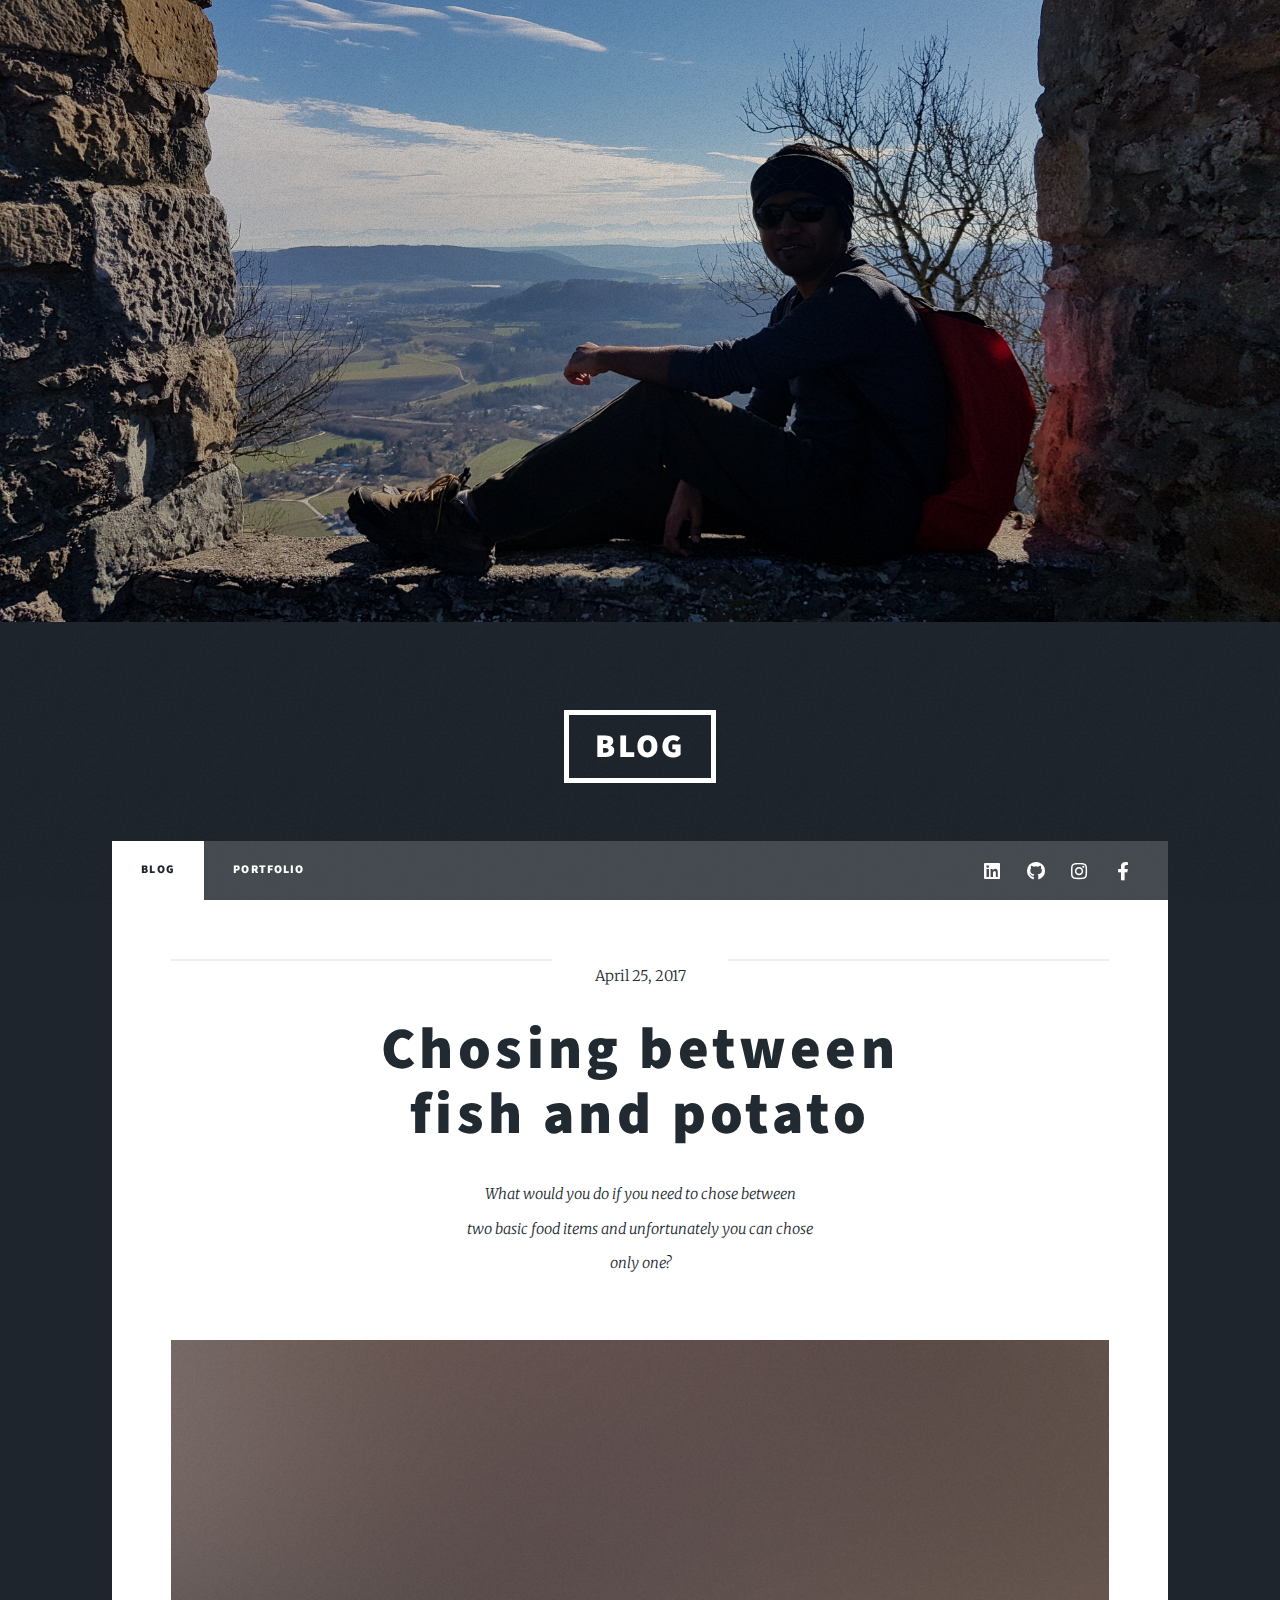
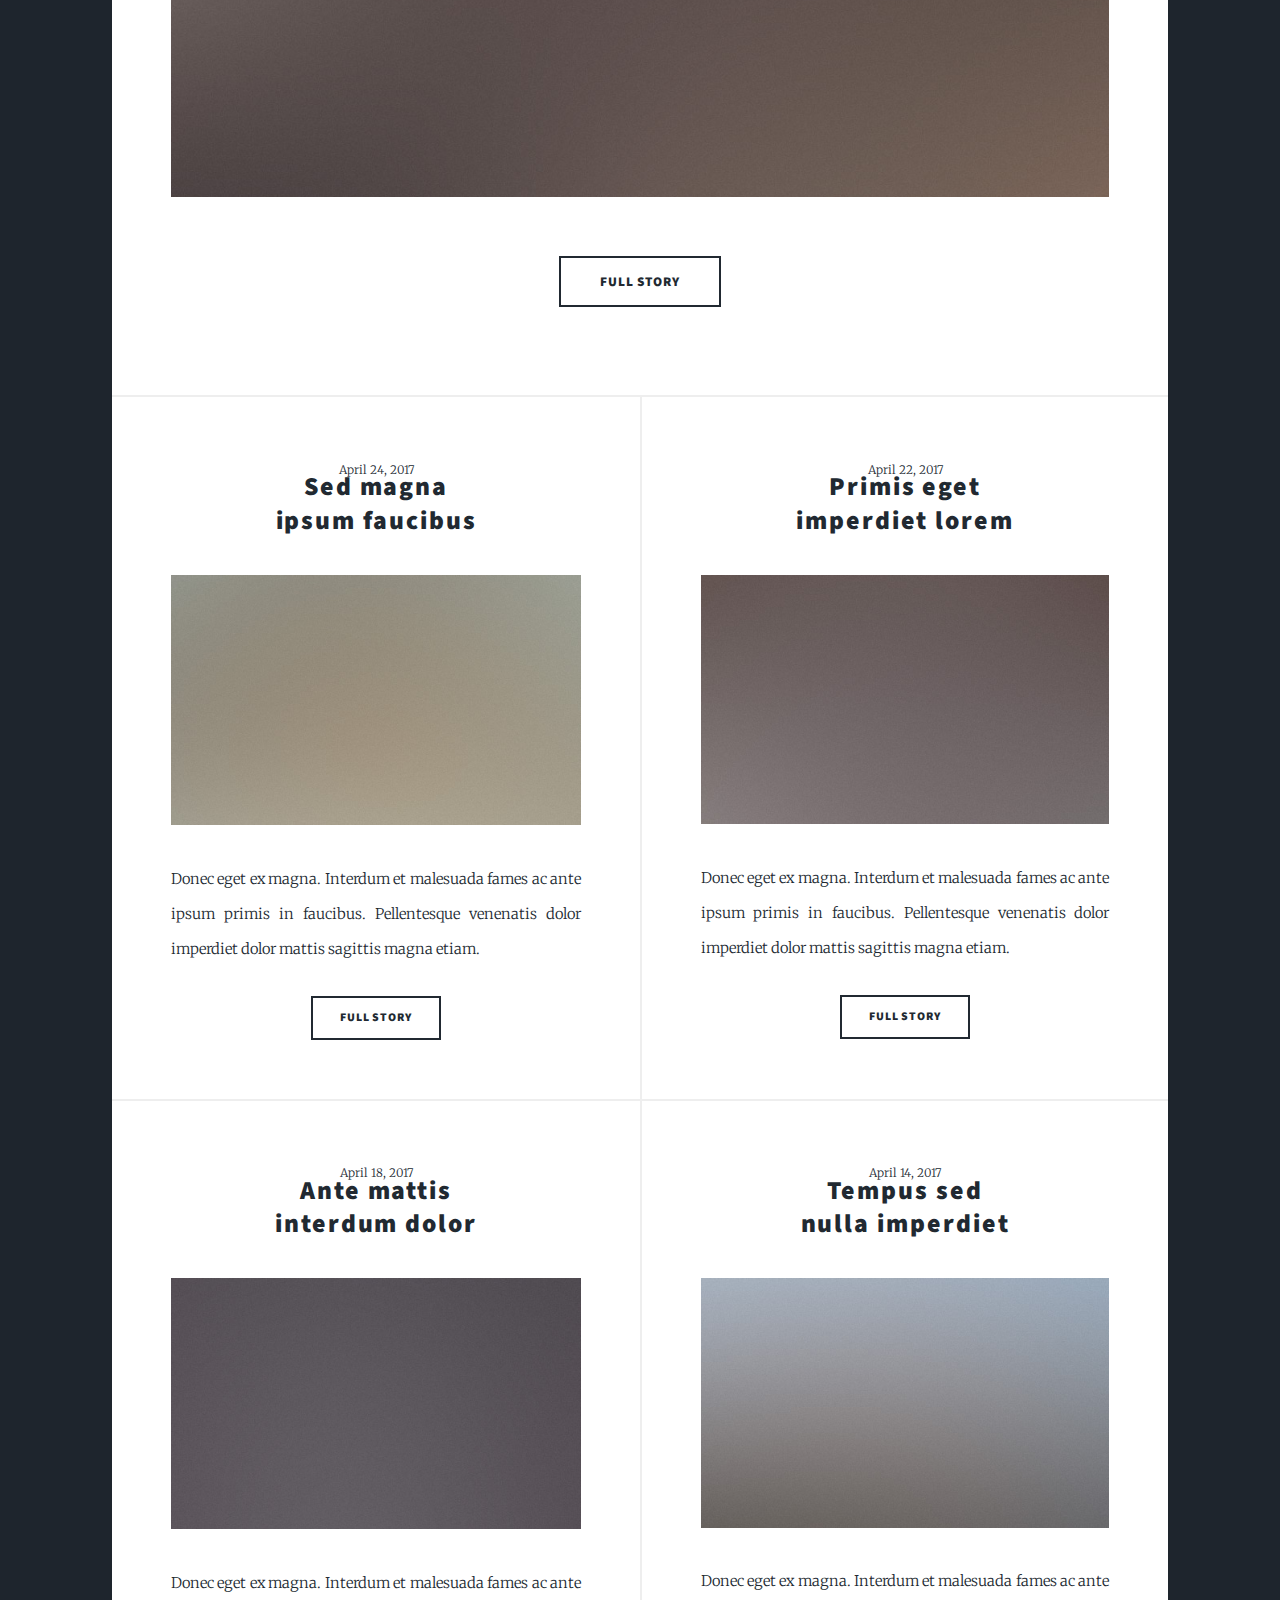
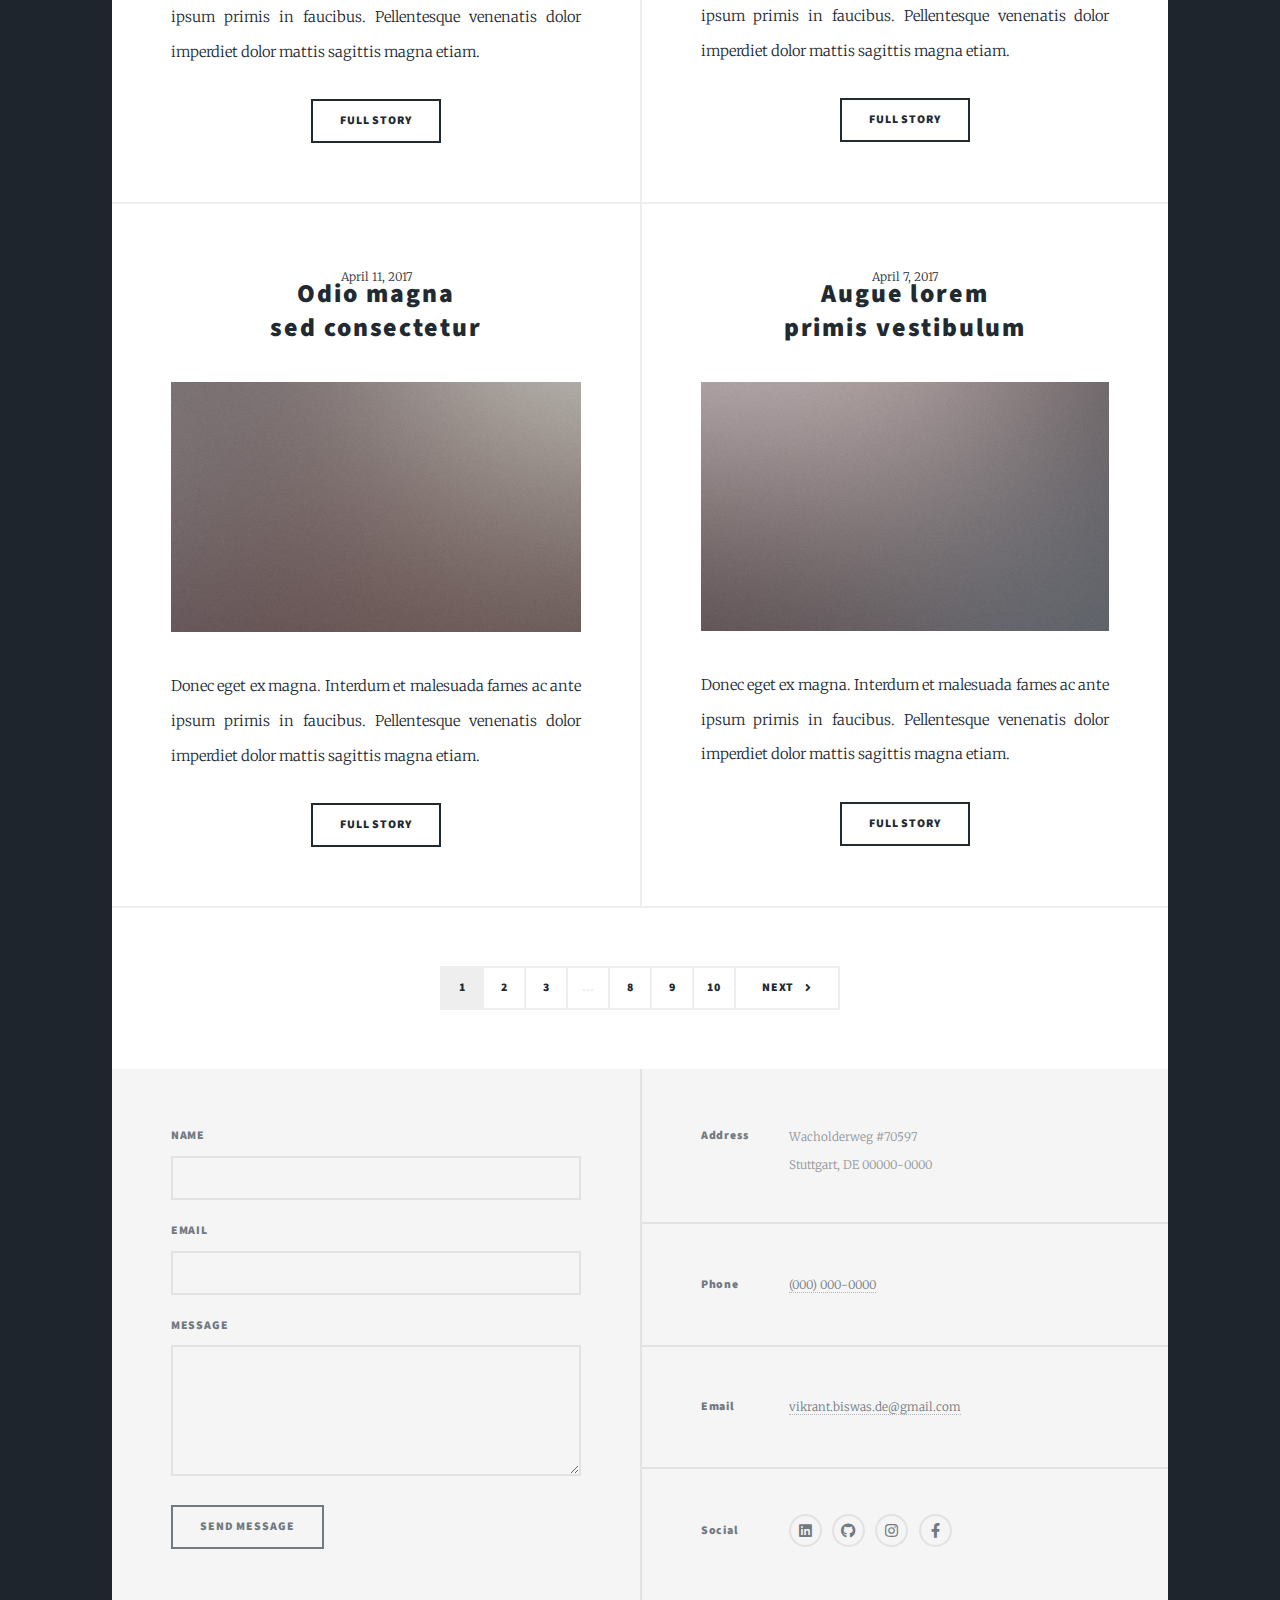
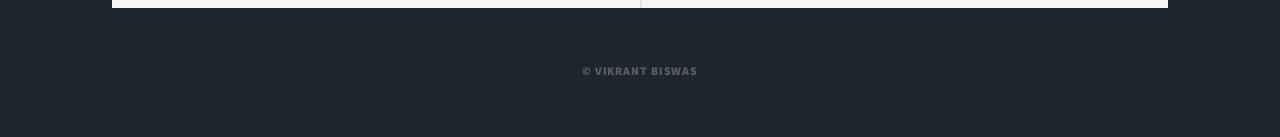
<file: index.html>
<html>

<head>
	<title>Vikrant Biswas </title>
	<meta charset="utf-8" />
	<meta name="viewport" content="width=device-width, initial-scale=1, user-scalable=no" />
	<link rel="stylesheet" href="assets/css/main.css" />
	<link rel="icon" href="images/favicon.jpg">
	<noscript>
		<link rel="stylesheet" href="assets/css/noscript.css" /></noscript>
</head>

<body class="is-preload">

	<!-- Wrapper -->
	<div id="wrapper" class="fade-in">

		<!-- Intro -->
		<div id="intro">
			<h2>This is my space</h2>
			<p>Here I share my thoughts and perspective.</p>
			<ul class="actions">
				<li><a href="#header" class="button icon solid solo fa-arrow-down scrolly">Continue</a></li>
			</ul>
		</div>

		<!-- Header -->
		<header id="header">
			<a href="index.html" class="logo">Blog</a>
		</header>

		<!-- Nav -->
		<nav id="nav">
			<ul class="links">
				<li class="active"><a href="index.html">Blog</a></li>
				<li><a href="portfolio.html">Portfolio</a></li>
			</ul>
			<ul class="icons">
				<li><a href="https://www.linkedin.com/in/vikrantbiswas/" class="icon brands fa-linkedin"><span class="label">Linkedin</span></a></li>
				<li><a href="https://github.com/vik-rants" class="icon brands fa-github"><span class="label">GitHub</span></a></li>
				<li><a href="https://www.instagram.com/biswas_vikrant/" class="icon brands fa-instagram"><span class="label">Instagram</span></a></li>
				<li><a href="https://www.facebook.com/biswasvikrant" class="icon brands fa-facebook-f"><span class="label">Facebook</span></a></li>

			</ul>
		</nav>

		<!-- Main -->
		<div id="main">

			<!-- Featured Post -->
			<article class="post featured">
				<header class="major">
					<span class="date">April 25, 2017</span>
					<h2><a href="#">Chosing between<br />
							fish and potato</a></h2>
					<p>What would you do if you need to chose between<br />
						two basic food items and unfortunately you can chose<br />
						only one?</p>
				</header>
				<a href="#" class="image main"><img src="images/pic01.jpg" alt="" /></a>
				<ul class="actions special">
					<li><a href="#" class="button large">Full Story</a></li>
				</ul>
			</article>

			<!-- Posts -->
			<section class="posts">
				<article>
					<header>
						<span class="date">April 24, 2017</span>
						<h2><a href="#">Sed magna<br />
								ipsum faucibus</a></h2>
					</header>
					<a href="#" class="image fit"><img src="images/pic02.jpg" alt="" /></a>
					<p>Donec eget ex magna. Interdum et malesuada fames ac ante ipsum primis in faucibus. Pellentesque venenatis dolor imperdiet dolor mattis sagittis magna etiam.</p>
					<ul class="actions special">
						<li><a href="#" class="button">Full Story</a></li>
					</ul>
				</article>
				<article>
					<header>
						<span class="date">April 22, 2017</span>
						<h2><a href="#">Primis eget<br />
								imperdiet lorem</a></h2>
					</header>
					<a href="#" class="image fit"><img src="images/pic03.jpg" alt="" /></a>
					<p>Donec eget ex magna. Interdum et malesuada fames ac ante ipsum primis in faucibus. Pellentesque venenatis dolor imperdiet dolor mattis sagittis magna etiam.</p>
					<ul class="actions special">
						<li><a href="#" class="button">Full Story</a></li>
					</ul>
				</article>
				<article>
					<header>
						<span class="date">April 18, 2017</span>
						<h2><a href="#">Ante mattis<br />
								interdum dolor</a></h2>
					</header>
					<a href="#" class="image fit"><img src="images/pic04.jpg" alt="" /></a>
					<p>Donec eget ex magna. Interdum et malesuada fames ac ante ipsum primis in faucibus. Pellentesque venenatis dolor imperdiet dolor mattis sagittis magna etiam.</p>
					<ul class="actions special">
						<li><a href="#" class="button">Full Story</a></li>
					</ul>
				</article>
				<article>
					<header>
						<span class="date">April 14, 2017</span>
						<h2><a href="#">Tempus sed<br />
								nulla imperdiet</a></h2>
					</header>
					<a href="#" class="image fit"><img src="images/pic05.jpg" alt="" /></a>
					<p>Donec eget ex magna. Interdum et malesuada fames ac ante ipsum primis in faucibus. Pellentesque venenatis dolor imperdiet dolor mattis sagittis magna etiam.</p>
					<ul class="actions special">
						<li><a href="#" class="button">Full Story</a></li>
					</ul>
				</article>
				<article>
					<header>
						<span class="date">April 11, 2017</span>
						<h2><a href="#">Odio magna<br />
								sed consectetur</a></h2>
					</header>
					<a href="#" class="image fit"><img src="images/pic06.jpg" alt="" /></a>
					<p>Donec eget ex magna. Interdum et malesuada fames ac ante ipsum primis in faucibus. Pellentesque venenatis dolor imperdiet dolor mattis sagittis magna etiam.</p>
					<ul class="actions special">
						<li><a href="#" class="button">Full Story</a></li>
					</ul>
				</article>
				<article>
					<header>
						<span class="date">April 7, 2017</span>
						<h2><a href="#">Augue lorem<br />
								primis vestibulum</a></h2>
					</header>
					<a href="#" class="image fit"><img src="images/pic07.jpg" alt="" /></a>
					<p>Donec eget ex magna. Interdum et malesuada fames ac ante ipsum primis in faucibus. Pellentesque venenatis dolor imperdiet dolor mattis sagittis magna etiam.</p>
					<ul class="actions special">
						<li><a href="#" class="button">Full Story</a></li>
					</ul>
				</article>
			</section>

			<!-- Footer -->
			<footer>
				<div class="pagination">
					<!--<a href="#" class="previous">Prev</a>-->
					<a href="#" class="page active">1</a>
					<a href="#" class="page">2</a>
					<a href="#" class="page">3</a>
					<span class="extra">&hellip;</span>
					<a href="#" class="page">8</a>
					<a href="#" class="page">9</a>
					<a href="#" class="page">10</a>
					<a href="#" class="next">Next</a>
				</div>
			</footer>

		</div>

		<!-- Footer -->
		<footer id="footer">
			<section>
				<form method="post" action="mailto:vikrant.biswas.de@gmail.com" enctype="text/plain">
					<div class="fields">
						<div class="field">
							<label for="name">Name</label>
							<input type="text" name="name" id="name" />
						</div>
						<div class="field">
							<label for="email">Email</label>
							<input type="text" name="email" id="email" />
						</div>
						<div class="field">
							<label for="message">Message</label>
							<textarea name="message" id="message" rows="3"></textarea>
						</div>
					</div>
					<ul class="actions">
						<li><input type="submit" value="Send Message" /></li>
					</ul>
				</form>
			</section>
			<section class="split contact">
				<section class="alt">
					<h3>Address</h3>
					<p>Wacholderweg #70597<br />
						Stuttgart, DE 00000-0000</p>
				</section>
				<section>
					<h3>Phone</h3>
					<p><a href="#">(000) 000-0000</a></p>
				</section>
				<section>
					<h3>Email</h3>
					<p><a href="#">vikrant.biswas.de@gmail.com</a></p>
				</section>
				<section>
					<h3>Social</h3>
					<ul class="icons alt">
						<li><a href="https://www.linkedin.com/in/vikrantbiswas/" class="icon brands alt fa-linkedin"><span class="label">Twitter</span></a></li>
						<li><a href="https://github.com/vik-rants" class="icon brands alt fa-github"><span class="label">Facebook</span></a></li>
						<li><a href="https://www.instagram.com/biswas_vikrant/" class="icon brands alt fa-instagram"><span class="label">Instagram</span></a></li>
						<li><a href="https://www.facebook.com/biswasvikrant" class="icon brands alt fa-facebook-f"><span class="label">GitHub</span></a></li>
					</ul>
				</section>
			</section>
		</footer>

		<!-- Copyright -->
		<div id="copyright">
			<ul>
				<li>&copy; Vikrant Biswas</li>
				<!--<li>Design: <a href="https://html5up.net">HTML5 UP</a></li>-->
			</ul>
		</div>

	</div>

	<!-- Scripts -->
	<script src="assets/js/jquery.min.js"></script>
	<script src="assets/js/jquery.scrollex.min.js"></script>
	<script src="assets/js/jquery.scrolly.min.js"></script>
	<script src="assets/js/browser.min.js"></script>
	<script src="assets/js/breakpoints.min.js"></script>
	<script src="assets/js/util.js"></script>
	<script src="assets/js/main.js"></script>

</body>

</html>
</file>
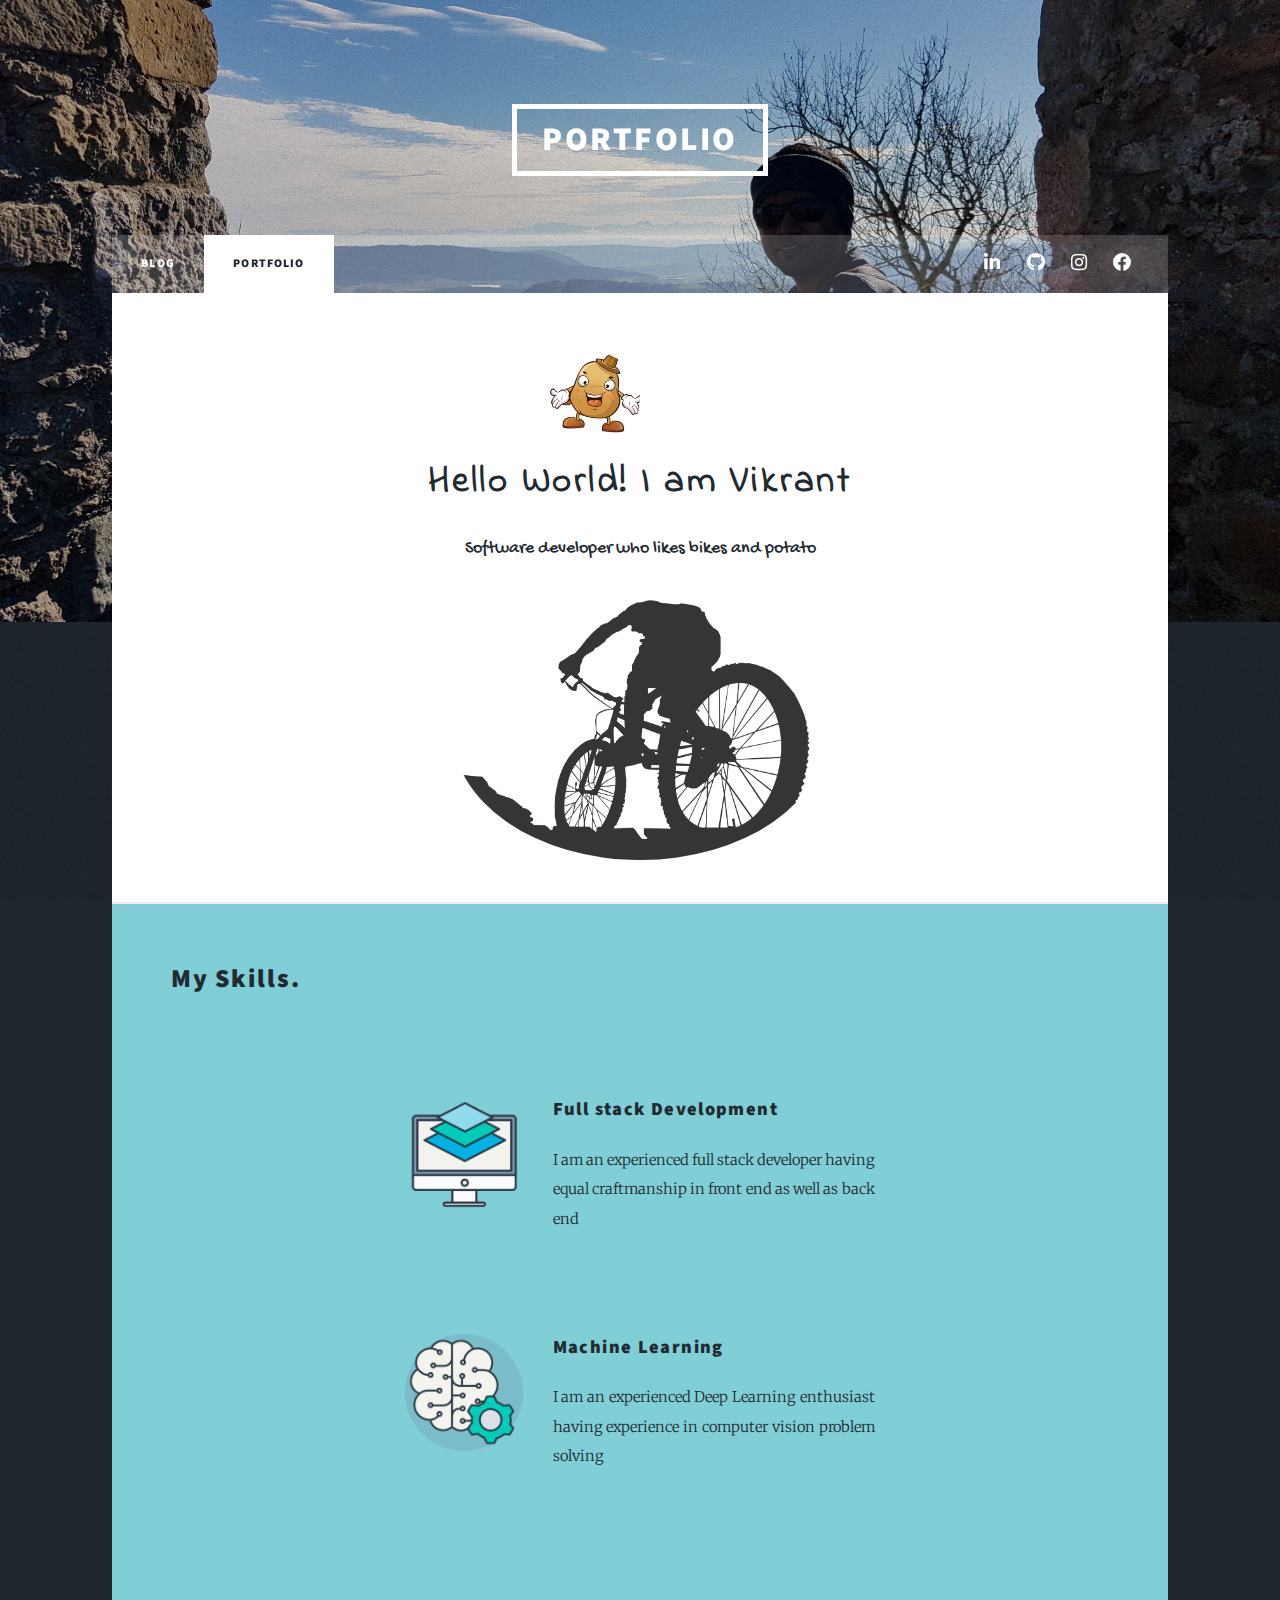
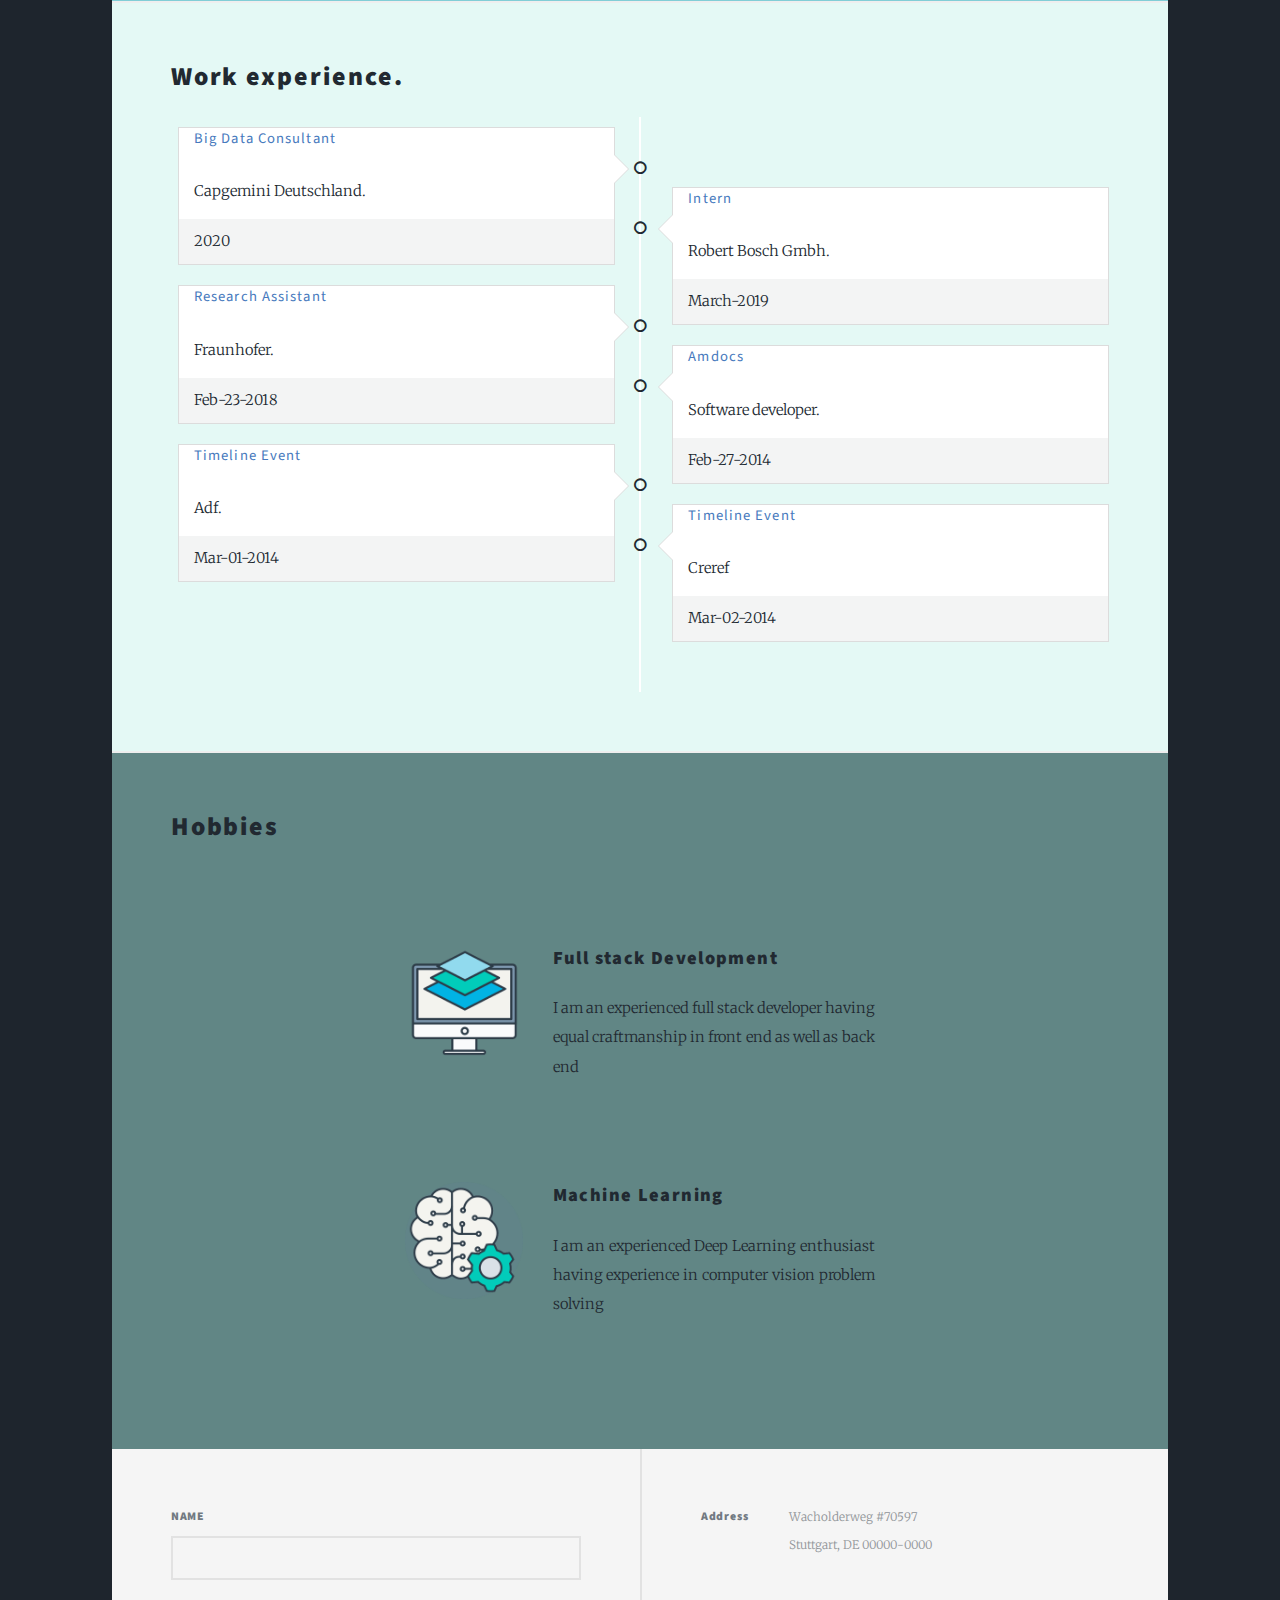
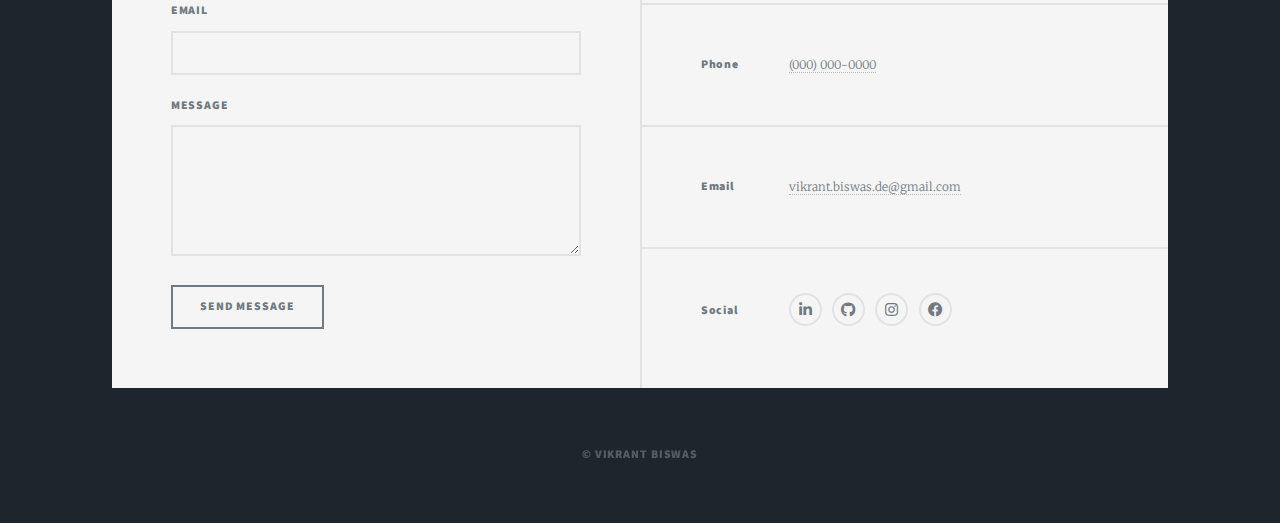
<file: portfolio.html>
<!DOCTYPE HTML>
<html>

<head>
	<title>Portfolio</title>
	<meta charset="utf-8" />
	<meta name="viewport" content="width=device-width, initial-scale=1, user-scalable=no" />
	<link rel="stylesheet" href="assets/css/main.css" />
	<link rel="icon" href="images/favicon.jpg">
	<link rel="stylesheet" href="https://maxcdn.bootstrapcdn.com/font-awesome/4.4.0/css/font-awesome.min.css">
	<link href="https://fonts.googleapis.com/css?family=Gochi+Hand|Indie+Flower&display=swap" rel="stylesheet">
	<noscript>
		<link rel="stylesheet" href="assets/css/noscript.css" /></noscript>
</head>

<body class="is-preload">

	<!-- Wrapper -->
	<div id="wrapper">

		<!-- Header -->
		<header id="header">
			<a href="index.html" class="logo">Portfolio</a>
		</header>

		<!-- Nav -->
		<nav id="nav">
			<ul class="links">
				<li><a href="index.html">Blog</a></li>
				<li class="active"><a href="portfolio.html">Portfolio</a></li>
			</ul>
			<ul class="icons">
				<li><a href="https://www.linkedin.com/in/vikrantbiswas/" class="icon brands fa-linkedin"><span class="label">Linkedin</span></a></li>
				<li><a href="https://github.com/vik-rants" class="icon brands fa-github"><span class="label">GitHub</span></a></li>
				<li><a href="https://www.instagram.com/biswas_vikrant/" class="icon brands fa-instagram"><span class="label">Instagram</span></a></li>
				<li><a href="https://www.facebook.com/biswasvikrant" class="icon brands fa-facebook-f"><span class="label">Facebook</span></a></li>
			</ul>
		</nav>

		<!-- Main -->
		<div id="main">
			<div id="hello">
				<!-- Intro-->
				<img class="hello-img" src="images/potato.png" alt="profilepic">
				<h2 class="hello-h2">Hello World! I am Vikrant</h2>
				<p class="hello-p">Software developer who likes bikes and potato</p>
				<img class="bike-img" src="images/bike.png" alt="profilepic">

			</div>
			<div id="skills" >
				<h2>My Skills.</h2>
				<div class="skill-row">
					<img class="skill-img" src="images/fsdd.png" alt="">
					<h3>Full stack Development</h3>
					<p>I am an experienced full stack developer having equal craftmanship in front end as well as back end</p>
				</div>
				<div class="skill-row">
					<img class="skill-img" src="images/ml.png" alt="">
					<h3>Machine Learning</h3>
					<p>I am an experienced Deep Learning enthusiast having experience in computer vision problem solving</p>
				</div>
			</div>
			<div id="work">
				<!-- Intro-->
				<h2>Work experience.</h2>
				<ul class="timeline">
					<li>
						<div class="timeline-badge">
							<i class="fa fa-circle-o" id=""></i>
						</div>
						<div class="timeline-panel">
							<div class="timeline-heading">
								<h4>Big Data Consultant</h4>
							</div>
							<div class="timeline-body">
								<p>Capgemini Deutschland.</p>
							</div>
							<div class="timeline-footer">
								<p class="text-right">2020</p>
							</div>
						</div>
					</li>

					<li class="timeline-inverted">
						<div class="timeline-badge">
							<i class="fa fa-circle-o invert" id=""></i>
						</div>
						<div class="timeline-panel">
							<div class="timeline-heading">
								<h4>Intern</h4>
							</div>
							<div class="timeline-body">
								<p>Robert Bosch Gmbh.</p>
							</div>
							<div class="timeline-footer">
								<p class="text-right">March-2019</p>
							</div>
						</div>
					</li>

					<li>
						<div class="timeline-badge">
							<i class="fa fa-circle-o" id=""></i>
						</div>
						<div class="timeline-panel">
							<div class="timeline-heading">
								<h4>Research Assistant</h4>
							</div>
							<div class="timeline-body">
								<p>Fraunhofer.</p>
							</div>
							<div class="timeline-footer">
								<p class="text-right">Feb-23-2018</p>
							</div>
						</div>
					</li>

					<li class="timeline-inverted">
						<div class="timeline-badge">
							<i class="fa fa-circle-o invert" id=""></i>
						</div>
						<div class="timeline-panel">
							<div class="timeline-heading">
								<h4>Amdocs</h4>
							</div>
							<div class="timeline-body">
								<p>Software developer.</p>
							</div>
							<div class="timeline-footer">
								<p class="text-right">Feb-27-2014</p>
							</div>
						</div>
					</li>

					<li>
						<div class="timeline-badge">
							<i class="fa fa-circle-o" id=""></i>
						</div>
						<div class="timeline-panel">
							<div class="timeline-heading">
								<h4>Timeline Event</h4>
							</div>
							<div class="timeline-body">
								<p>Adf.</p>
							</div>
							<div class="timeline-footer">
								<p class="text-right">Mar-01-2014</p>
							</div>
						</div>
					</li>

					<li class="timeline-inverted">
						<div class="timeline-badge">
							<i class="fa fa-circle-o invert" id=""></i>
						</div>
						<div class="timeline-panel">
							<div class="timeline-heading">
								<h4>Timeline Event</h4>
							</div>
							<div class="timeline-body">
								<p>Creref</p>
							</div>
							<div class="timeline-footer primary">
								<p class="text-right">Mar-02-2014</p>
							</div>
						</div>
					</li>
					<li class="clearfix no-float"></li>
				</ul>

			</div>
			<div id="hob">
				<!-- Intro-->
				<h2>Hobbies</h2>
				<div class="skill-row">
					<img class="skill-img" src="images/fsdd.png" alt="">
					<h3>Full stack Development</h3>
					<p>I am an experienced full stack developer having equal craftmanship in front end as well as back end</p>
				</div>
				<div class="skill-row">
					<img class="skill-img" src="images/ml.png" alt="">
					<h3>Machine Learning</h3>
					<p>I am an experienced Deep Learning enthusiast having experience in computer vision problem solving</p>
				</div>

			</div>

		</div>


		<!-- Footer -->
		<footer id="footer">
			<section>
				<form method="post" action="mailto:vikrant.biswas.de@gmail.com" enctype="text/plain">
					<div class="fields">
						<div class="field">
							<label for="name">Name</label>
							<input type="text" name="name" id="name" />
						</div>
						<div class="field">
							<label for="email">Email</label>
							<input type="text" name="email" id="email" />
						</div>
						<div class="field">
							<label for="message">Message</label>
							<textarea name="message" id="message" rows="3"></textarea>
						</div>
					</div>
					<ul class="actions">
						<li><input type="submit" value="Send Message" /></li>
					</ul>
				</form>
			</section>
			<section class="split contact">
				<section class="alt">
					<h3>Address</h3>
					<p>Wacholderweg #70597<br />
						Stuttgart, DE 00000-0000</p>
				</section>
				<section>
					<h3>Phone</h3>
					<p><a href="#">(000) 000-0000</a></p>
				</section>
				<section>
					<h3>Email</h3>
					<p><a href="#">vikrant.biswas.de@gmail.com</a></p>
				</section>
				<section>
					<h3>Social</h3>
					<ul class="icons alt">
						<li><a href="https://www.linkedin.com/in/vikrantbiswas/" class="icon brands alt fa-linkedin"><span class="label">Twitter</span></a></li>
						<li><a href="https://github.com/vik-rants" class="icon brands alt fa-github"><span class="label">Facebook</span></a></li>
						<li><a href="https://www.instagram.com/biswas_vikrant/" class="icon brands alt fa-instagram"><span class="label">Instagram</span></a></li>
						<li><a href="https://www.facebook.com/biswasvikrant" class="icon brands alt fa-facebook-f"><span class="label">GitHub</span></a></li>
					</ul>
				</section>
			</section>
		</footer>

		<!-- Copyright -->
		<div id="copyright">
			<ul>
				<li>&copy; Vikrant Biswas</li>
				<!--<li>Design: <a href="https://html5up.net">HTML5 UP</a></li>-->
			</ul>
		</div>

	</div>

	<!-- Scripts -->
	<script src="assets/js/jquery.min.js"></script>
	<script src="assets/js/jquery.scrollex.min.js"></script>
	<script src="assets/js/jquery.scrolly.min.js"></script>
	<script src="assets/js/browser.min.js"></script>
	<script src="assets/js/breakpoints.min.js"></script>
	<script src="assets/js/util.js"></script>
	<script src="assets/js/main.js"></script>

</body>

</html>
</file>
<file: assets/css/main.css>
@import url(fontawesome-all.min.css);
@import url("https://fonts.googleapis.com/css?family=Merriweather:300,700,300italic,700italic|Source+Sans+Pro:900");

/*
	Massively by HTML5 UP
	html5up.net | @ajlkn
	Free for personal and commercial use under the CCA 3.0 license (html5up.net/license)
*/

html, body, div, span, applet, object,
iframe, h1, h2, h3, h4, h5, h6, p, blockquote,
pre, a, abbr, acronym, address, big, cite,
code, del, dfn, em, img, ins, kbd, q, s, samp,
small, strike, strong, sub, sup, tt, var, b,
u, i, center, dl, dt, dd, ol, ul, li, fieldset,
form, label, legend, table, caption, tbody,
tfoot, thead, tr, th, td, article, aside,
canvas, details, embed, figure, figcaption,
footer, header, hgroup, menu, nav, output, ruby,
section, summary, time, mark, audio, video {
	margin: 0;
	padding: 0;
	border: 0;
	font-size: 100%;
	font: inherit;
	vertical-align: baseline;}

article, aside, details, figcaption, figure,
footer, header, hgroup, menu, nav, section {
	display: block;}

body {
	line-height: 1;
}

ol, ul {
	list-style: none;
}

blockquote, q {
	quotes: none;
}

	blockquote:before, blockquote:after, q:before, q:after {
		content: '';
		content: none;
	}

table {
	border-collapse: collapse;
	border-spacing: 0;
}

body {
	-webkit-text-size-adjust: none;
}

mark {
	background-color: transparent;
	color: inherit;
}

input::-moz-focus-inner {
	border: 0;
	padding: 0;
}

input, select, textarea {
	-moz-appearance: none;
	-webkit-appearance: none;
	-ms-appearance: none;
	appearance: none;
}

/* Basic */

	@-ms-viewport {
		width: device-width;
	}

	body {
		-ms-overflow-style: scrollbar;
	}

	@media screen and (max-width: 480px) {

		html, body {
			min-width: 320px;
		}

	}

	html {
		box-sizing: border-box;
	}

	*, *:before, *:after {
		box-sizing: inherit;
	}

	body {
		background-color: #1e252d;
	}

		body.is-preload *, body.is-preload *:before, body.is-preload *:after {
			-moz-animation: none !important;
			-webkit-animation: none !important;
			-ms-animation: none !important;
			animation: none !important;
			-moz-transition: none !important;
			-webkit-transition: none !important;
			-ms-transition: none !important;
			transition: none !important;
		}

/* Type */

	html {
		font-size: 16pt;
	}

		@media screen and (max-width: 1680px) {

			html {
				font-size: 12pt;
			}

		}

		@media screen and (max-width: 1280px) {

			html {
				font-size: 11pt;
			}

		}

		@media screen and (max-width: 360px) {

			html {
				font-size: 10pt;
			}

		}

	body {
		color: #212931;
	}

	body, input, select, textarea {
		font-family: "Merriweather", Georgia, serif;
		font-weight: 300;
		font-size: 1rem;
		line-height: 2.375;
	}

	a {
		-moz-transition: color 0.2s ease-in-out, background-color 0.2s ease-in-out, border-color 0.2s ease-in-out, box-shadow 0.2s ease-in-out;
		-webkit-transition: color 0.2s ease-in-out, background-color 0.2s ease-in-out, border-color 0.2s ease-in-out, box-shadow 0.2s ease-in-out;
		-ms-transition: color 0.2s ease-in-out, background-color 0.2s ease-in-out, border-color 0.2s ease-in-out, box-shadow 0.2s ease-in-out;
		transition: color 0.2s ease-in-out, background-color 0.2s ease-in-out, border-color 0.2s ease-in-out, box-shadow 0.2s ease-in-out;
		border-bottom: dotted 1px;
		text-decoration: none;
	}

		a:hover {
			border-bottom-color: transparent;
		}

	strong, b {
		font-weight: 600;
	}

	em, i {
		font-style: italic;
	}

	p {
		text-align: justify;
		margin: 0 0 2rem 0;
	}

	h1, h2, h3, h4, h5, h6 {
		font-family: "Source Sans Pro", Helvetica, sans-serif;
		font-weight: 900;
		line-height: 1.5;
		letter-spacing: 0.075em;
		/*text-transform: uppercase;*/
		margin: 0 0 1rem 0;
	}

		h1 a, h2 a, h3 a, h4 a, h5 a, h6 a {
			border-bottom: 0;
			color: inherit;
			text-decoration: none;
		}

	h1 {
		font-size: 4rem;
		line-height: 1.1;
		margin: 0 0 2rem 0;
	}

	h2 {
		font-size: 1.75rem;
		line-height: 1.3;
		margin: 0 0 1.5rem 0;
	}

	h3 {
		font-size: 1.25rem;
		margin: 0 0 1.5rem 0;
	}

	h4 {
		font-size: 1rem;
	}

	h5 {
		font-size: 0.9rem;
	}

	h6 {
		font-size: 0.8rem;
	}

	sub {
		font-size: 0.8rem;
		position: relative;
		top: 0.5rem;
	}

	sup {
		font-size: 0.8rem;
		position: relative;
		top: -0.5rem;
	}

	blockquote {
		border-left: solid 4px;
		font-style: italic;
		margin: 0 0 2rem 0;
		padding: 0.5rem 0 0.5rem 2rem;
	}

	code {
		border: solid 2px;
		font-family: "Courier New", monospace;
		font-size: 0.9rem;
		margin: 0 0.25rem;
		padding: 0.25rem 0.65rem;
	}

	pre {
		-webkit-overflow-scrolling: touch;
		font-family: "Courier New", monospace;
		font-size: 0.9rem;
		margin: 0 0 2rem 0;
	}

		pre code {
			display: block;
			line-height: 1.75;
			padding: 1rem 1.5rem;
			overflow-x: auto;
		}

	hr {
		border: 0;
		border-bottom: solid 2px;
		margin: 3rem 0;
	}

		hr.major {
			margin: 5rem 0;
		}

	.align-left {
		text-align: left;
	}

	.align-center {
		text-align: center;
	}

	.align-right {
		text-align: right;
	}

	input, select, textarea {
		color: #212931;
	}

	a {
		color: #212931;
		border-bottom-color: rgba(33, 41, 49, 0.5);
	}

		a:hover {
			border-bottom-color: transparent;
			color: #18bfef !important;
		}

	strong, b {
		color: #212931;
	}

	h1, h2, h3, h4, h5, h6 {
		color: #212931;
	}

	blockquote {
		border-left-color: #eeeeee;
	}

	code {
		background: rgba(220, 220, 220, 0.25);
		border-color: #eeeeee;
	}

	hr {
		border-bottom-color: #eeeeee;
	}

/* Row */

	.row {
		display: flex;
		flex-wrap: wrap;
		box-sizing: border-box;
		align-items: stretch;
	}

		.row > * {
			box-sizing: border-box;
		}

		.row.gtr-uniform > * > :last-child {
			margin-bottom: 0;
		}

		.row.aln-left {
			justify-content: flex-start;
		}

		.row.aln-center {
			justify-content: center;
		}

		.row.aln-right {
			justify-content: flex-end;
		}

		.row.aln-top {
			align-items: flex-start;
		}

		.row.aln-middle {
			align-items: center;
		}

		.row.aln-bottom {
			align-items: flex-end;
		}

		.row > .imp {
			order: -1;
		}

		.row > .col-1 {
			width: 8.33333%;
		}

		.row > .off-1 {
			margin-left: 8.33333%;
		}

		.row > .col-2 {
			width: 16.66667%;
		}

		.row > .off-2 {
			margin-left: 16.66667%;
		}

		.row > .col-3 {
			width: 25%;
		}

		.row > .off-3 {
			margin-left: 25%;
		}

		.row > .col-4 {
			width: 33.33333%;
		}

		.row > .off-4 {
			margin-left: 33.33333%;
		}

		.row > .col-5 {
			width: 41.66667%;
		}

		.row > .off-5 {
			margin-left: 41.66667%;
		}

		.row > .col-6 {
			width: 50%;
		}

		.row > .off-6 {
			margin-left: 50%;
		}

		.row > .col-7 {
			width: 58.33333%;
		}

		.row > .off-7 {
			margin-left: 58.33333%;
		}

		.row > .col-8 {
			width: 66.66667%;
		}

		.row > .off-8 {
			margin-left: 66.66667%;
		}

		.row > .col-9 {
			width: 75%;
		}

		.row > .off-9 {
			margin-left: 75%;
		}

		.row > .col-10 {
			width: 83.33333%;
		}

		.row > .off-10 {
			margin-left: 83.33333%;
		}

		.row > .col-11 {
			width: 91.66667%;
		}

		.row > .off-11 {
			margin-left: 91.66667%;
		}

		.row > .col-12 {
			width: 100%;
		}

		.row > .off-12 {
			margin-left: 100%;
		}

		.row.gtr-0 {
			margin-top: 0;
			margin-left: 0rem;
		}

			.row.gtr-0 > * {
				padding: 0 0 0 0rem;
			}

			.row.gtr-0.gtr-uniform {
				margin-top: 0rem;
			}

				.row.gtr-0.gtr-uniform > * {
					padding-top: 0rem;
				}

		.row.gtr-25 {
			margin-top: 0;
			margin-left: -0.375rem;
		}

			.row.gtr-25 > * {
				padding: 0 0 0 0.375rem;
			}

			.row.gtr-25.gtr-uniform {
				margin-top: -0.375rem;
			}

				.row.gtr-25.gtr-uniform > * {
					padding-top: 0.375rem;
				}

		.row.gtr-50 {
			margin-top: 0;
			margin-left: -0.75rem;
		}

			.row.gtr-50 > * {
				padding: 0 0 0 0.75rem;
			}

			.row.gtr-50.gtr-uniform {
				margin-top: -0.75rem;
			}

				.row.gtr-50.gtr-uniform > * {
					padding-top: 0.75rem;
				}

		.row {
			margin-top: 0;
			margin-left: -1.5rem;
		}

			.row > * {
				padding: 0 0 0 1.5rem;
			}

			.row.gtr-uniform {
				margin-top: -1.5rem;
			}

				.row.gtr-uniform > * {
					padding-top: 1.5rem;
				}

		.row.gtr-150 {
			margin-top: 0;
			margin-left: -2.25rem;
		}

			.row.gtr-150 > * {
				padding: 0 0 0 2.25rem;
			}

			.row.gtr-150.gtr-uniform {
				margin-top: -2.25rem;
			}

				.row.gtr-150.gtr-uniform > * {
					padding-top: 2.25rem;
				}

		.row.gtr-200 {
			margin-top: 0;
			margin-left: -3rem;
		}

			.row.gtr-200 > * {
				padding: 0 0 0 3rem;
			}

			.row.gtr-200.gtr-uniform {
				margin-top: -3rem;
			}

				.row.gtr-200.gtr-uniform > * {
					padding-top: 3rem;
				}

		@media screen and (max-width: 1680px) {

			.row {
				display: flex;
				flex-wrap: wrap;
				box-sizing: border-box;
				align-items: stretch;
			}

				.row > * {
					box-sizing: border-box;
				}

				.row.gtr-uniform > * > :last-child {
					margin-bottom: 0;
				}

				.row.aln-left {
					justify-content: flex-start;
				}

				.row.aln-center {
					justify-content: center;
				}

				.row.aln-right {
					justify-content: flex-end;
				}

				.row.aln-top {
					align-items: flex-start;
				}

				.row.aln-middle {
					align-items: center;
				}

				.row.aln-bottom {
					align-items: flex-end;
				}

				.row > .imp-xlarge {
					order: -1;
				}

				.row > .col-1-xlarge {
					width: 8.33333%;
				}

				.row > .off-1-xlarge {
					margin-left: 8.33333%;
				}

				.row > .col-2-xlarge {
					width: 16.66667%;
				}

				.row > .off-2-xlarge {
					margin-left: 16.66667%;
				}

				.row > .col-3-xlarge {
					width: 25%;
				}

				.row > .off-3-xlarge {
					margin-left: 25%;
				}

				.row > .col-4-xlarge {
					width: 33.33333%;
				}

				.row > .off-4-xlarge {
					margin-left: 33.33333%;
				}

				.row > .col-5-xlarge {
					width: 41.66667%;
				}

				.row > .off-5-xlarge {
					margin-left: 41.66667%;
				}

				.row > .col-6-xlarge {
					width: 50%;
				}

				.row > .off-6-xlarge {
					margin-left: 50%;
				}

				.row > .col-7-xlarge {
					width: 58.33333%;
				}

				.row > .off-7-xlarge {
					margin-left: 58.33333%;
				}

				.row > .col-8-xlarge {
					width: 66.66667%;
				}

				.row > .off-8-xlarge {
					margin-left: 66.66667%;
				}

				.row > .col-9-xlarge {
					width: 75%;
				}

				.row > .off-9-xlarge {
					margin-left: 75%;
				}

				.row > .col-10-xlarge {
					width: 83.33333%;
				}

				.row > .off-10-xlarge {
					margin-left: 83.33333%;
				}

				.row > .col-11-xlarge {
					width: 91.66667%;
				}

				.row > .off-11-xlarge {
					margin-left: 91.66667%;
				}

				.row > .col-12-xlarge {
					width: 100%;
				}

				.row > .off-12-xlarge {
					margin-left: 100%;
				}

				.row.gtr-0 {
					margin-top: 0;
					margin-left: 0rem;
				}

					.row.gtr-0 > * {
						padding: 0 0 0 0rem;
					}

					.row.gtr-0.gtr-uniform {
						margin-top: 0rem;
					}

						.row.gtr-0.gtr-uniform > * {
							padding-top: 0rem;
						}

				.row.gtr-25 {
					margin-top: 0;
					margin-left: -0.375rem;
				}

					.row.gtr-25 > * {
						padding: 0 0 0 0.375rem;
					}

					.row.gtr-25.gtr-uniform {
						margin-top: -0.375rem;
					}

						.row.gtr-25.gtr-uniform > * {
							padding-top: 0.375rem;
						}

				.row.gtr-50 {
					margin-top: 0;
					margin-left: -0.75rem;
				}

					.row.gtr-50 > * {
						padding: 0 0 0 0.75rem;
					}

					.row.gtr-50.gtr-uniform {
						margin-top: -0.75rem;
					}

						.row.gtr-50.gtr-uniform > * {
							padding-top: 0.75rem;
						}

				.row {
					margin-top: 0;
					margin-left: -1.5rem;
				}

					.row > * {
						padding: 0 0 0 1.5rem;
					}

					.row.gtr-uniform {
						margin-top: -1.5rem;
					}

						.row.gtr-uniform > * {
							padding-top: 1.5rem;
						}

				.row.gtr-150 {
					margin-top: 0;
					margin-left: -2.25rem;
				}

					.row.gtr-150 > * {
						padding: 0 0 0 2.25rem;
					}

					.row.gtr-150.gtr-uniform {
						margin-top: -2.25rem;
					}

						.row.gtr-150.gtr-uniform > * {
							padding-top: 2.25rem;
						}

				.row.gtr-200 {
					margin-top: 0;
					margin-left: -3rem;
				}

					.row.gtr-200 > * {
						padding: 0 0 0 3rem;
					}

					.row.gtr-200.gtr-uniform {
						margin-top: -3rem;
					}

						.row.gtr-200.gtr-uniform > * {
							padding-top: 3rem;
						}

		}

		@media screen and (max-width: 1280px) {

			.row {
				display: flex;
				flex-wrap: wrap;
				box-sizing: border-box;
				align-items: stretch;
			}

				.row > * {
					box-sizing: border-box;
				}

				.row.gtr-uniform > * > :last-child {
					margin-bottom: 0;
				}

				.row.aln-left {
					justify-content: flex-start;
				}

				.row.aln-center {
					justify-content: center;
				}

				.row.aln-right {
					justify-content: flex-end;
				}

				.row.aln-top {
					align-items: flex-start;
				}

				.row.aln-middle {
					align-items: center;
				}

				.row.aln-bottom {
					align-items: flex-end;
				}

				.row > .imp-large {
					order: -1;
				}

				.row > .col-1-large {
					width: 8.33333%;
				}

				.row > .off-1-large {
					margin-left: 8.33333%;
				}

				.row > .col-2-large {
					width: 16.66667%;
				}

				.row > .off-2-large {
					margin-left: 16.66667%;
				}

				.row > .col-3-large {
					width: 25%;
				}

				.row > .off-3-large {
					margin-left: 25%;
				}

				.row > .col-4-large {
					width: 33.33333%;
				}

				.row > .off-4-large {
					margin-left: 33.33333%;
				}

				.row > .col-5-large {
					width: 41.66667%;
				}

				.row > .off-5-large {
					margin-left: 41.66667%;
				}

				.row > .col-6-large {
					width: 50%;
				}

				.row > .off-6-large {
					margin-left: 50%;
				}

				.row > .col-7-large {
					width: 58.33333%;
				}

				.row > .off-7-large {
					margin-left: 58.33333%;
				}

				.row > .col-8-large {
					width: 66.66667%;
				}

				.row > .off-8-large {
					margin-left: 66.66667%;
				}

				.row > .col-9-large {
					width: 75%;
				}

				.row > .off-9-large {
					margin-left: 75%;
				}

				.row > .col-10-large {
					width: 83.33333%;
				}

				.row > .off-10-large {
					margin-left: 83.33333%;
				}

				.row > .col-11-large {
					width: 91.66667%;
				}

				.row > .off-11-large {
					margin-left: 91.66667%;
				}

				.row > .col-12-large {
					width: 100%;
				}

				.row > .off-12-large {
					margin-left: 100%;
				}

				.row.gtr-0 {
					margin-top: 0;
					margin-left: 0rem;
				}

					.row.gtr-0 > * {
						padding: 0 0 0 0rem;
					}

					.row.gtr-0.gtr-uniform {
						margin-top: 0rem;
					}

						.row.gtr-0.gtr-uniform > * {
							padding-top: 0rem;
						}

				.row.gtr-25 {
					margin-top: 0;
					margin-left: -0.375rem;
				}

					.row.gtr-25 > * {
						padding: 0 0 0 0.375rem;
					}

					.row.gtr-25.gtr-uniform {
						margin-top: -0.375rem;
					}

						.row.gtr-25.gtr-uniform > * {
							padding-top: 0.375rem;
						}

				.row.gtr-50 {
					margin-top: 0;
					margin-left: -0.75rem;
				}

					.row.gtr-50 > * {
						padding: 0 0 0 0.75rem;
					}

					.row.gtr-50.gtr-uniform {
						margin-top: -0.75rem;
					}

						.row.gtr-50.gtr-uniform > * {
							padding-top: 0.75rem;
						}

				.row {
					margin-top: 0;
					margin-left: -1.5rem;
				}

					.row > * {
						padding: 0 0 0 1.5rem;
					}

					.row.gtr-uniform {
						margin-top: -1.5rem;
					}

						.row.gtr-uniform > * {
							padding-top: 1.5rem;
						}

				.row.gtr-150 {
					margin-top: 0;
					margin-left: -2.25rem;
				}

					.row.gtr-150 > * {
						padding: 0 0 0 2.25rem;
					}

					.row.gtr-150.gtr-uniform {
						margin-top: -2.25rem;
					}

						.row.gtr-150.gtr-uniform > * {
							padding-top: 2.25rem;
						}

				.row.gtr-200 {
					margin-top: 0;
					margin-left: -3rem;
				}

					.row.gtr-200 > * {
						padding: 0 0 0 3rem;
					}

					.row.gtr-200.gtr-uniform {
						margin-top: -3rem;
					}

						.row.gtr-200.gtr-uniform > * {
							padding-top: 3rem;
						}

		}

		@media screen and (max-width: 980px) {

			.row {
				display: flex;
				flex-wrap: wrap;
				box-sizing: border-box;
				align-items: stretch;
			}

				.row > * {
					box-sizing: border-box;
				}

				.row.gtr-uniform > * > :last-child {
					margin-bottom: 0;
				}

				.row.aln-left {
					justify-content: flex-start;
				}

				.row.aln-center {
					justify-content: center;
				}

				.row.aln-right {
					justify-content: flex-end;
				}

				.row.aln-top {
					align-items: flex-start;
				}

				.row.aln-middle {
					align-items: center;
				}

				.row.aln-bottom {
					align-items: flex-end;
				}

				.row > .imp-medium {
					order: -1;
				}

				.row > .col-1-medium {
					width: 8.33333%;
				}

				.row > .off-1-medium {
					margin-left: 8.33333%;
				}

				.row > .col-2-medium {
					width: 16.66667%;
				}

				.row > .off-2-medium {
					margin-left: 16.66667%;
				}

				.row > .col-3-medium {
					width: 25%;
				}

				.row > .off-3-medium {
					margin-left: 25%;
				}

				.row > .col-4-medium {
					width: 33.33333%;
				}

				.row > .off-4-medium {
					margin-left: 33.33333%;
				}

				.row > .col-5-medium {
					width: 41.66667%;
				}

				.row > .off-5-medium {
					margin-left: 41.66667%;
				}

				.row > .col-6-medium {
					width: 50%;
				}

				.row > .off-6-medium {
					margin-left: 50%;
				}

				.row > .col-7-medium {
					width: 58.33333%;
				}

				.row > .off-7-medium {
					margin-left: 58.33333%;
				}

				.row > .col-8-medium {
					width: 66.66667%;
				}

				.row > .off-8-medium {
					margin-left: 66.66667%;
				}

				.row > .col-9-medium {
					width: 75%;
				}

				.row > .off-9-medium {
					margin-left: 75%;
				}

				.row > .col-10-medium {
					width: 83.33333%;
				}

				.row > .off-10-medium {
					margin-left: 83.33333%;
				}

				.row > .col-11-medium {
					width: 91.66667%;
				}

				.row > .off-11-medium {
					margin-left: 91.66667%;
				}

				.row > .col-12-medium {
					width: 100%;
				}

				.row > .off-12-medium {
					margin-left: 100%;
				}

				.row.gtr-0 {
					margin-top: 0;
					margin-left: 0rem;
				}

					.row.gtr-0 > * {
						padding: 0 0 0 0rem;
					}

					.row.gtr-0.gtr-uniform {
						margin-top: 0rem;
					}

						.row.gtr-0.gtr-uniform > * {
							padding-top: 0rem;
						}

				.row.gtr-25 {
					margin-top: 0;
					margin-left: -0.375rem;
				}

					.row.gtr-25 > * {
						padding: 0 0 0 0.375rem;
					}

					.row.gtr-25.gtr-uniform {
						margin-top: -0.375rem;
					}

						.row.gtr-25.gtr-uniform > * {
							padding-top: 0.375rem;
						}

				.row.gtr-50 {
					margin-top: 0;
					margin-left: -0.75rem;
				}

					.row.gtr-50 > * {
						padding: 0 0 0 0.75rem;
					}

					.row.gtr-50.gtr-uniform {
						margin-top: -0.75rem;
					}

						.row.gtr-50.gtr-uniform > * {
							padding-top: 0.75rem;
						}

				.row {
					margin-top: 0;
					margin-left: -1.5rem;
				}

					.row > * {
						padding: 0 0 0 1.5rem;
					}

					.row.gtr-uniform {
						margin-top: -1.5rem;
					}

						.row.gtr-uniform > * {
							padding-top: 1.5rem;
						}

				.row.gtr-150 {
					margin-top: 0;
					margin-left: -2.25rem;
				}

					.row.gtr-150 > * {
						padding: 0 0 0 2.25rem;
					}

					.row.gtr-150.gtr-uniform {
						margin-top: -2.25rem;
					}

						.row.gtr-150.gtr-uniform > * {
							padding-top: 2.25rem;
						}

				.row.gtr-200 {
					margin-top: 0;
					margin-left: -3rem;
				}

					.row.gtr-200 > * {
						padding: 0 0 0 3rem;
					}

					.row.gtr-200.gtr-uniform {
						margin-top: -3rem;
					}

						.row.gtr-200.gtr-uniform > * {
							padding-top: 3rem;
						}

		}

		@media screen and (max-width: 736px) {

			.row {
				display: flex;
				flex-wrap: wrap;
				box-sizing: border-box;
				align-items: stretch;
			}

				.row > * {
					box-sizing: border-box;
				}

				.row.gtr-uniform > * > :last-child {
					margin-bottom: 0;
				}

				.row.aln-left {
					justify-content: flex-start;
				}

				.row.aln-center {
					justify-content: center;
				}

				.row.aln-right {
					justify-content: flex-end;
				}

				.row.aln-top {
					align-items: flex-start;
				}

				.row.aln-middle {
					align-items: center;
				}

				.row.aln-bottom {
					align-items: flex-end;
				}

				.row > .imp-small {
					order: -1;
				}

				.row > .col-1-small {
					width: 8.33333%;
				}

				.row > .off-1-small {
					margin-left: 8.33333%;
				}

				.row > .col-2-small {
					width: 16.66667%;
				}

				.row > .off-2-small {
					margin-left: 16.66667%;
				}

				.row > .col-3-small {
					width: 25%;
				}

				.row > .off-3-small {
					margin-left: 25%;
				}

				.row > .col-4-small {
					width: 33.33333%;
				}

				.row > .off-4-small {
					margin-left: 33.33333%;
				}

				.row > .col-5-small {
					width: 41.66667%;
				}

				.row > .off-5-small {
					margin-left: 41.66667%;
				}

				.row > .col-6-small {
					width: 50%;
				}

				.row > .off-6-small {
					margin-left: 50%;
				}

				.row > .col-7-small {
					width: 58.33333%;
				}

				.row > .off-7-small {
					margin-left: 58.33333%;
				}

				.row > .col-8-small {
					width: 66.66667%;
				}

				.row > .off-8-small {
					margin-left: 66.66667%;
				}

				.row > .col-9-small {
					width: 75%;
				}

				.row > .off-9-small {
					margin-left: 75%;
				}

				.row > .col-10-small {
					width: 83.33333%;
				}

				.row > .off-10-small {
					margin-left: 83.33333%;
				}

				.row > .col-11-small {
					width: 91.66667%;
				}

				.row > .off-11-small {
					margin-left: 91.66667%;
				}

				.row > .col-12-small {
					width: 100%;
				}

				.row > .off-12-small {
					margin-left: 100%;
				}

				.row.gtr-0 {
					margin-top: 0;
					margin-left: 0rem;
				}

					.row.gtr-0 > * {
						padding: 0 0 0 0rem;
					}

					.row.gtr-0.gtr-uniform {
						margin-top: 0rem;
					}

						.row.gtr-0.gtr-uniform > * {
							padding-top: 0rem;
						}

				.row.gtr-25 {
					margin-top: 0;
					margin-left: -0.375rem;
				}

					.row.gtr-25 > * {
						padding: 0 0 0 0.375rem;
					}

					.row.gtr-25.gtr-uniform {
						margin-top: -0.375rem;
					}

						.row.gtr-25.gtr-uniform > * {
							padding-top: 0.375rem;
						}

				.row.gtr-50 {
					margin-top: 0;
					margin-left: -0.75rem;
				}

					.row.gtr-50 > * {
						padding: 0 0 0 0.75rem;
					}

					.row.gtr-50.gtr-uniform {
						margin-top: -0.75rem;
					}

						.row.gtr-50.gtr-uniform > * {
							padding-top: 0.75rem;
						}

				.row {
					margin-top: 0;
					margin-left: -1.5rem;
				}

					.row > * {
						padding: 0 0 0 1.5rem;
					}

					.row.gtr-uniform {
						margin-top: -1.5rem;
					}

						.row.gtr-uniform > * {
							padding-top: 1.5rem;
						}

				.row.gtr-150 {
					margin-top: 0;
					margin-left: -2.25rem;
				}

					.row.gtr-150 > * {
						padding: 0 0 0 2.25rem;
					}

					.row.gtr-150.gtr-uniform {
						margin-top: -2.25rem;
					}

						.row.gtr-150.gtr-uniform > * {
							padding-top: 2.25rem;
						}

				.row.gtr-200 {
					margin-top: 0;
					margin-left: -3rem;
				}

					.row.gtr-200 > * {
						padding: 0 0 0 3rem;
					}

					.row.gtr-200.gtr-uniform {
						margin-top: -3rem;
					}

						.row.gtr-200.gtr-uniform > * {
							padding-top: 3rem;
						}

		}

		@media screen and (max-width: 480px) {

			.row {
				display: flex;
				flex-wrap: wrap;
				box-sizing: border-box;
				align-items: stretch;
			}

				.row > * {
					box-sizing: border-box;
				}

				.row.gtr-uniform > * > :last-child {
					margin-bottom: 0;
				}

				.row.aln-left {
					justify-content: flex-start;
				}

				.row.aln-center {
					justify-content: center;
				}

				.row.aln-right {
					justify-content: flex-end;
				}

				.row.aln-top {
					align-items: flex-start;
				}

				.row.aln-middle {
					align-items: center;
				}

				.row.aln-bottom {
					align-items: flex-end;
				}

				.row > .imp-xsmall {
					order: -1;
				}

				.row > .col-1-xsmall {
					width: 8.33333%;
				}

				.row > .off-1-xsmall {
					margin-left: 8.33333%;
				}

				.row > .col-2-xsmall {
					width: 16.66667%;
				}

				.row > .off-2-xsmall {
					margin-left: 16.66667%;
				}

				.row > .col-3-xsmall {
					width: 25%;
				}

				.row > .off-3-xsmall {
					margin-left: 25%;
				}

				.row > .col-4-xsmall {
					width: 33.33333%;
				}

				.row > .off-4-xsmall {
					margin-left: 33.33333%;
				}

				.row > .col-5-xsmall {
					width: 41.66667%;
				}

				.row > .off-5-xsmall {
					margin-left: 41.66667%;
				}

				.row > .col-6-xsmall {
					width: 50%;
				}

				.row > .off-6-xsmall {
					margin-left: 50%;
				}

				.row > .col-7-xsmall {
					width: 58.33333%;
				}

				.row > .off-7-xsmall {
					margin-left: 58.33333%;
				}

				.row > .col-8-xsmall {
					width: 66.66667%;
				}

				.row > .off-8-xsmall {
					margin-left: 66.66667%;
				}

				.row > .col-9-xsmall {
					width: 75%;
				}

				.row > .off-9-xsmall {
					margin-left: 75%;
				}

				.row > .col-10-xsmall {
					width: 83.33333%;
				}

				.row > .off-10-xsmall {
					margin-left: 83.33333%;
				}

				.row > .col-11-xsmall {
					width: 91.66667%;
				}

				.row > .off-11-xsmall {
					margin-left: 91.66667%;
				}

				.row > .col-12-xsmall {
					width: 100%;
				}

				.row > .off-12-xsmall {
					margin-left: 100%;
				}

				.row.gtr-0 {
					margin-top: 0;
					margin-left: 0rem;
				}

					.row.gtr-0 > * {
						padding: 0 0 0 0rem;
					}

					.row.gtr-0.gtr-uniform {
						margin-top: 0rem;
					}

						.row.gtr-0.gtr-uniform > * {
							padding-top: 0rem;
						}

				.row.gtr-25 {
					margin-top: 0;
					margin-left: -0.375rem;
				}

					.row.gtr-25 > * {
						padding: 0 0 0 0.375rem;
					}

					.row.gtr-25.gtr-uniform {
						margin-top: -0.375rem;
					}

						.row.gtr-25.gtr-uniform > * {
							padding-top: 0.375rem;
						}

				.row.gtr-50 {
					margin-top: 0;
					margin-left: -0.75rem;
				}

					.row.gtr-50 > * {
						padding: 0 0 0 0.75rem;
					}

					.row.gtr-50.gtr-uniform {
						margin-top: -0.75rem;
					}

						.row.gtr-50.gtr-uniform > * {
							padding-top: 0.75rem;
						}

				.row {
					margin-top: 0;
					margin-left: -1.5rem;
				}

					.row > * {
						padding: 0 0 0 1.5rem;
					}

					.row.gtr-uniform {
						margin-top: -1.5rem;
					}

						.row.gtr-uniform > * {
							padding-top: 1.5rem;
						}

				.row.gtr-150 {
					margin-top: 0;
					margin-left: -2.25rem;
				}

					.row.gtr-150 > * {
						padding: 0 0 0 2.25rem;
					}

					.row.gtr-150.gtr-uniform {
						margin-top: -2.25rem;
					}

						.row.gtr-150.gtr-uniform > * {
							padding-top: 2.25rem;
						}

				.row.gtr-200 {
					margin-top: 0;
					margin-left: -3rem;
				}

					.row.gtr-200 > * {
						padding: 0 0 0 3rem;
					}

					.row.gtr-200.gtr-uniform {
						margin-top: -3rem;
					}

						.row.gtr-200.gtr-uniform > * {
							padding-top: 3rem;
						}

		}

		@media screen and (max-width: 360px) {

			.row {
				display: flex;
				flex-wrap: wrap;
				box-sizing: border-box;
				align-items: stretch;
			}

				.row > * {
					box-sizing: border-box;
				}

				.row.gtr-uniform > * > :last-child {
					margin-bottom: 0;
				}

				.row.aln-left {
					justify-content: flex-start;
				}

				.row.aln-center {
					justify-content: center;
				}

				.row.aln-right {
					justify-content: flex-end;
				}

				.row.aln-top {
					align-items: flex-start;
				}

				.row.aln-middle {
					align-items: center;
				}

				.row.aln-bottom {
					align-items: flex-end;
				}

				.row > .imp-xxsmall {
					order: -1;
				}

				.row > .col-1-xxsmall {
					width: 8.33333%;
				}

				.row > .off-1-xxsmall {
					margin-left: 8.33333%;
				}

				.row > .col-2-xxsmall {
					width: 16.66667%;
				}

				.row > .off-2-xxsmall {
					margin-left: 16.66667%;
				}

				.row > .col-3-xxsmall {
					width: 25%;
				}

				.row > .off-3-xxsmall {
					margin-left: 25%;
				}

				.row > .col-4-xxsmall {
					width: 33.33333%;
				}

				.row > .off-4-xxsmall {
					margin-left: 33.33333%;
				}

				.row > .col-5-xxsmall {
					width: 41.66667%;
				}

				.row > .off-5-xxsmall {
					margin-left: 41.66667%;
				}

				.row > .col-6-xxsmall {
					width: 50%;
				}

				.row > .off-6-xxsmall {
					margin-left: 50%;
				}

				.row > .col-7-xxsmall {
					width: 58.33333%;
				}

				.row > .off-7-xxsmall {
					margin-left: 58.33333%;
				}

				.row > .col-8-xxsmall {
					width: 66.66667%;
				}

				.row > .off-8-xxsmall {
					margin-left: 66.66667%;
				}

				.row > .col-9-xxsmall {
					width: 75%;
				}

				.row > .off-9-xxsmall {
					margin-left: 75%;
				}

				.row > .col-10-xxsmall {
					width: 83.33333%;
				}

				.row > .off-10-xxsmall {
					margin-left: 83.33333%;
				}

				.row > .col-11-xxsmall {
					width: 91.66667%;
				}

				.row > .off-11-xxsmall {
					margin-left: 91.66667%;
				}

				.row > .col-12-xxsmall {
					width: 100%;
				}

				.row > .off-12-xxsmall {
					margin-left: 100%;
				}

				.row.gtr-0 {
					margin-top: 0;
					margin-left: 0rem;
				}

					.row.gtr-0 > * {
						padding: 0 0 0 0rem;
					}

					.row.gtr-0.gtr-uniform {
						margin-top: 0rem;
					}

						.row.gtr-0.gtr-uniform > * {
							padding-top: 0rem;
						}

				.row.gtr-25 {
					margin-top: 0;
					margin-left: -0.375rem;
				}

					.row.gtr-25 > * {
						padding: 0 0 0 0.375rem;
					}

					.row.gtr-25.gtr-uniform {
						margin-top: -0.375rem;
					}

						.row.gtr-25.gtr-uniform > * {
							padding-top: 0.375rem;
						}

				.row.gtr-50 {
					margin-top: 0;
					margin-left: -0.75rem;
				}

					.row.gtr-50 > * {
						padding: 0 0 0 0.75rem;
					}

					.row.gtr-50.gtr-uniform {
						margin-top: -0.75rem;
					}

						.row.gtr-50.gtr-uniform > * {
							padding-top: 0.75rem;
						}

				.row {
					margin-top: 0;
					margin-left: -1.5rem;
				}

					.row > * {
						padding: 0 0 0 1.5rem;
					}

					.row.gtr-uniform {
						margin-top: -1.5rem;
					}

						.row.gtr-uniform > * {
							padding-top: 1.5rem;
						}

				.row.gtr-150 {
					margin-top: 0;
					margin-left: -2.25rem;
				}

					.row.gtr-150 > * {
						padding: 0 0 0 2.25rem;
					}

					.row.gtr-150.gtr-uniform {
						margin-top: -2.25rem;
					}

						.row.gtr-150.gtr-uniform > * {
							padding-top: 2.25rem;
						}

				.row.gtr-200 {
					margin-top: 0;
					margin-left: -3rem;
				}

					.row.gtr-200 > * {
						padding: 0 0 0 3rem;
					}

					.row.gtr-200.gtr-uniform {
						margin-top: -3rem;
					}

						.row.gtr-200.gtr-uniform > * {
							padding-top: 3rem;
						}

		}

/* Box */

	.box {
		border: solid 2px;
		margin-bottom: 2rem;
		padding: 1.5rem;
	}

		.box > :last-child,
		.box > :last-child > :last-child,
		.box > :last-child > :last-child > :last-child {
			margin-bottom: 0;
		}

		.box.alt {
			border: 0;
			border-radius: 0;
			padding: 0;
		}

	.box {
		border-color: #eeeeee;
	}

/* Button */

	input[type="submit"],
	input[type="reset"],
	input[type="button"],
	button,
	.button {
		-moz-appearance: none;
		-webkit-appearance: none;
		-ms-appearance: none;
		appearance: none;
		-moz-transition: background-color 0.2s ease-in-out, box-shadow 0.2s ease-in-out, color 0.2s ease-in-out;
		-webkit-transition: background-color 0.2s ease-in-out, box-shadow 0.2s ease-in-out, color 0.2s ease-in-out;
		-ms-transition: background-color 0.2s ease-in-out, box-shadow 0.2s ease-in-out, color 0.2s ease-in-out;
		transition: background-color 0.2s ease-in-out, box-shadow 0.2s ease-in-out, color 0.2s ease-in-out;
		border: 0;
		border-radius: 0;
		cursor: pointer;
		display: inline-block;
		font-family: "Source Sans Pro", Helvetica, sans-serif;
		font-size: 0.8rem;
		font-weight: 900;
		letter-spacing: 0.075em;
		height: 3rem;
		line-height: 3rem;
		padding: 0 2rem;
		text-align: center;
		text-decoration: none;
		text-transform: uppercase;
		white-space: nowrap;
	}

		input[type="submit"].icon:before,
		input[type="reset"].icon:before,
		input[type="button"].icon:before,
		button.icon:before,
		.button.icon:before {
			margin-right: 0.5rem;
		}

		input[type="submit"].icon.solo,
		input[type="reset"].icon.solo,
		input[type="button"].icon.solo,
		button.icon.solo,
		.button.icon.solo {
			position: relative;
			width: 4rem;
			height: 4rem;
			line-height: 4rem;
			border-radius: 4rem;
			text-indent: 4rem;
			overflow: hidden;
			padding: 0;
			white-space: nowrap;
		}

			input[type="submit"].icon.solo:before,
			input[type="reset"].icon.solo:before,
			input[type="button"].icon.solo:before,
			button.icon.solo:before,
			.button.icon.solo:before {
				position: absolute;
				display: block;
				top: 0;
				left: 0;
				width: inherit;
				height: inherit;
				line-height: inherit;
				font-size: 1.25rem;
				margin-right: 0;
				text-align: center;
				text-indent: 0;
			}

		input[type="submit"].fit,
		input[type="reset"].fit,
		input[type="button"].fit,
		button.fit,
		.button.fit {
			width: 100%;
		}

		input[type="submit"].small,
		input[type="reset"].small,
		input[type="button"].small,
		button.small,
		.button.small {
			font-size: 0.7rem;
			height: 2.5rem;
			line-height: 2.5rem;
			padding: 0 1.5rem;
		}

		input[type="submit"].large,
		input[type="reset"].large,
		input[type="button"].large,
		button.large,
		.button.large {
			font-size: 0.9rem;
			height: 3.5rem;
			line-height: 3.5rem;
			padding: 0 2.75rem;
		}

		@media screen and (max-width: 980px) {

			input[type="submit"],
			input[type="reset"],
			input[type="button"],
			button,
			.button {
				font-size: 0.9rem;
				height: 3.25rem;
				line-height: 3.25rem;
			}

				input[type="submit"].large,
				input[type="reset"].large,
				input[type="button"].large,
				button.large,
				.button.large {
					font-size: 1rem;
					height: 3.75rem;
					line-height: 3.75rem;
				}

		}

		input[type="submit"].disabled, input[type="submit"]:disabled,
		input[type="reset"].disabled,
		input[type="reset"]:disabled,
		input[type="button"].disabled,
		input[type="button"]:disabled,
		button.disabled,
		button:disabled,
		.button.disabled,
		.button:disabled {
			pointer-events: none;
			opacity: 0.25;
		}

	input[type="submit"],
	input[type="reset"],
	input[type="button"],
	button,
	.button {
		background-color: transparent;
		box-shadow: inset 0 0 0 2px #212931;
		color: #212931 !important;
	}

		input[type="submit"]:hover,
		input[type="reset"]:hover,
		input[type="button"]:hover,
		button:hover,
		.button:hover {
			box-shadow: inset 0 0 0 2px #18bfef;
			color: #18bfef !important;
		}

		input[type="submit"].primary,
		input[type="reset"].primary,
		input[type="button"].primary,
		button.primary,
		.button.primary {
			background-color: #212931;
			box-shadow: none;
			color: #ffffff !important;
		}

			input[type="submit"].primary:hover,
			input[type="reset"].primary:hover,
			input[type="button"].primary:hover,
			button.primary:hover,
			.button.primary:hover {
				background-color: #18bfef;
			}

/* Form */

	form {
		margin: 0 0 2rem 0;
	}

		form > :last-child {
			margin-bottom: 0;
		}

		form > .fields {
			display: -moz-flex;
			display: -webkit-flex;
			display: -ms-flex;
			display: flex;
			-moz-flex-wrap: wrap;
			-webkit-flex-wrap: wrap;
			-ms-flex-wrap: wrap;
			flex-wrap: wrap;
			width: calc(100% + 3rem);
			margin: -1.5rem 0 2rem -1.5rem;
		}

			form > .fields > .field {
				-moz-flex-grow: 0;
				-webkit-flex-grow: 0;
				-ms-flex-grow: 0;
				flex-grow: 0;
				-moz-flex-shrink: 0;
				-webkit-flex-shrink: 0;
				-ms-flex-shrink: 0;
				flex-shrink: 0;
				padding: 1.5rem 0 0 1.5rem;
				width: calc(100% - 1.5rem);
			}

				form > .fields > .field.half {
					width: calc(50% - 0.75rem);
				}

				form > .fields > .field.third {
					width: calc(100%/3 - 0.5rem);
				}

				form > .fields > .field.quarter {
					width: calc(25% - 0.375rem);
				}

		@media screen and (max-width: 480px) {

			form > .fields {
				width: calc(100% + 3rem);
				margin: -1.5rem 0 2rem -1.5rem;
			}

				form > .fields > .field {
					padding: 1.5rem 0 0 1.5rem;
					width: calc(100% - 1.5rem);
				}

					form > .fields > .field.half {
						width: calc(100% - 1.5rem);
					}

					form > .fields > .field.third {
						width: calc(100% - 1.5rem);
					}

					form > .fields > .field.quarter {
						width: calc(100% - 1.5rem);
					}

		}

	label {
		display: block;
		font-family: "Source Sans Pro", Helvetica, sans-serif;
		font-weight: 900;
		line-height: 1.5;
		letter-spacing: 0.075em;
		font-size: 0.8rem;
		text-transform: uppercase;
		margin: 0 0 0.75rem 0;
	}

		@media screen and (max-width: 980px) {

			label {
				font-size: 0.9rem;
			}

		}

	input[type="text"],
	input[type="password"],
	input[type="email"],
	select,
	textarea {
		-moz-appearance: none;
		-webkit-appearance: none;
		-ms-appearance: none;
		appearance: none;
		background: transparent;
		border-radius: 0;
		border: solid 2px;
		color: inherit;
		display: block;
		outline: 0;
		padding: 0 1rem;
		text-decoration: none;
		width: 100%;
	}

		input[type="text"]:invalid,
		input[type="password"]:invalid,
		input[type="email"]:invalid,
		select:invalid,
		textarea:invalid {
			box-shadow: none;
		}

	select {
		background-size: 1.25rem;
		background-repeat: no-repeat;
		background-position: calc(100% - 1rem) center;
		height: 3rem;
		padding-right: 3rem;
		text-overflow: ellipsis;
	}

		select:focus::-ms-value {
			background-color: transparent;
		}

		select::-ms-expand {
			display: none;
		}

	input[type="text"],
	input[type="password"],
	input[type="email"],
	select {
		height: 3rem;
	}

	textarea {
		padding: 0.75rem 1rem;
	}

	input[type="checkbox"],
	input[type="radio"] {
		-moz-appearance: none;
		-webkit-appearance: none;
		-ms-appearance: none;
		appearance: none;
		display: block;
		float: left;
		margin-right: -2rem;
		opacity: 0;
		width: 1rem;
		z-index: -1;
	}

		input[type="checkbox"] + label,
		input[type="radio"] + label {
			text-decoration: none;
			cursor: pointer;
			display: inline-block;
			font-size: 1rem;
			letter-spacing: 0;
			font-family: "Merriweather", Georgia, serif;
			text-transform: none;
			font-weight: 300;
			padding-left: 2.8rem;
			padding-right: 1rem;
			position: relative;
		}

			input[type="checkbox"] + label:before,
			input[type="radio"] + label:before {
				-moz-osx-font-smoothing: grayscale;
				-webkit-font-smoothing: antialiased;
				display: inline-block;
				font-style: normal;
				font-variant: normal;
				text-rendering: auto;
				line-height: 1;
				text-transform: none !important;
				font-family: 'Font Awesome 5 Free';
				font-weight: 900;
			}

			input[type="checkbox"] + label:before,
			input[type="radio"] + label:before {
				border-radius: 0;
				border: solid 2px;
				content: '';
				display: inline-block;
				font-size: 0.8rem;
				height: 1.8rem;
				left: 0;
				line-height: 1.65rem;
				position: absolute;
				text-align: center;
				top: -0.125rem;
				width: 1.8rem;
			}

		input[type="checkbox"]:checked + label:before,
		input[type="radio"]:checked + label:before {
			content: '\f00c';
		}

	input[type="checkbox"] + label:before {
		border-radius: 0;
	}

	input[type="radio"] + label:before {
		border-radius: 100%;
	}

	::-webkit-input-placeholder {
		opacity: 1.0;
	}

	:-moz-placeholder {
		opacity: 1.0;
	}

	::-moz-placeholder {
		opacity: 1.0;
	}

	:-ms-input-placeholder {
		opacity: 1.0;
	}

	label {
		color: #212931;
	}

	input[type="text"],
	input[type="password"],
	input[type="email"],
	select,
	textarea {
		border-color: #eeeeee;
	}

		input[type="text"]:focus,
		input[type="password"]:focus,
		input[type="email"]:focus,
		select:focus,
		textarea:focus {
			border-color: #18bfef;
		}

	select {
		background-image: url("data:image/svg+xml;charset=utf8,%3Csvg xmlns='http://www.w3.org/2000/svg' width='40' height='40' preserveAspectRatio='none' viewBox='0 0 40 40'%3E%3Cpath d='M9.4,12.3l10.4,10.4l10.4-10.4c0.2-0.2,0.5-0.4,0.9-0.4c0.3,0,0.6,0.1,0.9,0.4l3.3,3.3c0.2,0.2,0.4,0.5,0.4,0.9 c0,0.4-0.1,0.6-0.4,0.9L20.7,31.9c-0.2,0.2-0.5,0.4-0.9,0.4c-0.3,0-0.6-0.1-0.9-0.4L4.3,17.3c-0.2-0.2-0.4-0.5-0.4-0.9 c0-0.4,0.1-0.6,0.4-0.9l3.3-3.3c0.2-0.2,0.5-0.4,0.9-0.4S9.1,12.1,9.4,12.3z' fill='%23eeeeee' /%3E%3C/svg%3E");
	}

		select option {
			background-color: #ffffff;
			color: #212931;
		}

	.select-wrapper:before {
		color: #eeeeee;
	}

	input[type="checkbox"] + label,
	input[type="radio"] + label {
		color: #212931;
	}

		input[type="checkbox"] + label:before,
		input[type="radio"] + label:before {
			border-color: #eeeeee;
		}

	input[type="checkbox"]:checked + label:before,
	input[type="radio"]:checked + label:before {
		background-color: #212931;
		border-color: #212931;
		color: #ffffff;
	}

	input[type="checkbox"]:focus + label:before,
	input[type="radio"]:focus + label:before {
		border-color: #18bfef;
	}

	::-webkit-input-placeholder {
		color: #909498 !important;
	}

	:-moz-placeholder {
		color: #909498 !important;
	}

	::-moz-placeholder {
		color: #909498 !important;
	}

	:-ms-input-placeholder {
		color: #909498 !important;
	}

	.formerize-placeholder {
		color: #909498 !important;
	}

/* Icon */

	.icon {
		text-decoration: none;
		border-bottom: none;
		position: relative;
	}

		.icon:before {
			-moz-osx-font-smoothing: grayscale;
			-webkit-font-smoothing: antialiased;
			display: inline-block;
			font-style: normal;
			font-variant: normal;
			text-rendering: auto;
			line-height: 1;
			text-transform: none !important;
			font-family: 'Font Awesome 5 Free';
			font-weight: 400;
		}

		.icon > .label {
			display: none;
		}

		.icon:before {
			line-height: inherit;
		}

		.icon.solid:before {
			font-weight: 900;
		}

		.icon.brands:before {
			font-family: 'Font Awesome 5 Brands';
		}

/* Image */

	.image {
		border: 0;
		display: inline-block;
		position: relative;
	}

		.image img {
			display: block;
		}

		.image.left, .image.right {
			max-width: 40%;
		}

			.image.left img, .image.right img {
				width: 100%;
			}

		.image.left {
			float: left;
			margin: 0 2rem 2rem 0;
			top: 0.75rem;
		}

		.image.right {
			float: right;
			margin: 0 0 2rem 2rem;
			top: 0.75rem;
		}

		.image.fit {
			display: block;
			margin: 2.5rem 0;
			width: 100%;
		}

			.image.fit:first-child {
				margin-top: 0;
			}

			.image.fit img {
				width: 100%;
			}

		.image.main {
			display: block;
			margin: 4rem 0;
			width: 100%;
		}

			.image.main:first-child {
				margin-top: 0;
			}

			.image.main img {
				width: 100%;
			}

		@media screen and (max-width: 736px) {

			.image.fit {
				margin: 2rem 0;
			}

			.image.main {
				margin: 2rem 0;
			}

		}

	a.image {
		overflow: hidden;
	}

		a.image img {
			-moz-transition: -moz-transform 0.2s ease-out;
			-webkit-transition: -webkit-transform 0.2s ease-out;
			-ms-transition: -ms-transform 0.2s ease-out;
			transition: transform 0.2s ease-out;
		}

		a.image:hover img {
			-moz-transform: scale(1.05);
			-webkit-transform: scale(1.05);
			-ms-transform: scale(1.05);
			transform: scale(1.05);
		}

/* Actions */

	ul.actions {
		display: -moz-flex;
		display: -webkit-flex;
		display: -ms-flex;
		display: flex;
		cursor: default;
		list-style: none;
		margin-left: -1rem;
		padding-left: 0;
	}

		ul.actions li {
			padding: 0 0 0 1rem;
			vertical-align: middle;
		}

		ul.actions.special {
			-moz-justify-content: center;
			-webkit-justify-content: center;
			-ms-justify-content: center;
			justify-content: center;
			width: 100%;
			margin-left: 0;
		}

			ul.actions.special li:first-child {
				padding-left: 0;
			}

		ul.actions.stacked {
			-moz-flex-direction: column;
			-webkit-flex-direction: column;
			-ms-flex-direction: column;
			flex-direction: column;
			margin-left: 0;
		}

			ul.actions.stacked li {
				padding: 1.3rem 0 0 0;
			}

				ul.actions.stacked li:first-child {
					padding-top: 0;
				}

		ul.actions.fit {
			width: calc(100% + 1rem);
		}

			ul.actions.fit li {
				-moz-flex-grow: 1;
				-webkit-flex-grow: 1;
				-ms-flex-grow: 1;
				flex-grow: 1;
				-moz-flex-shrink: 1;
				-webkit-flex-shrink: 1;
				-ms-flex-shrink: 1;
				flex-shrink: 1;
				width: 100%;
			}

				ul.actions.fit li > * {
					width: 100%;
				}

			ul.actions.fit.stacked {
				width: 100%;
			}

		@media screen and (max-width: 480px) {

			ul.actions:not(.fixed) {
				-moz-flex-direction: column;
				-webkit-flex-direction: column;
				-ms-flex-direction: column;
				flex-direction: column;
				margin-left: 0;
				width: 100% !important;
			}

				ul.actions:not(.fixed) li {
					-moz-flex-grow: 1;
					-webkit-flex-grow: 1;
					-ms-flex-grow: 1;
					flex-grow: 1;
					-moz-flex-shrink: 1;
					-webkit-flex-shrink: 1;
					-ms-flex-shrink: 1;
					flex-shrink: 1;
					padding: 1rem 0 0 0;
					text-align: center;
					width: 100%;
				}

					ul.actions:not(.fixed) li > * {
						width: 100%;
					}

					ul.actions:not(.fixed) li:first-child {
						padding-top: 0;
					}

					ul.actions:not(.fixed) li input[type="submit"],
					ul.actions:not(.fixed) li input[type="reset"],
					ul.actions:not(.fixed) li input[type="button"],
					ul.actions:not(.fixed) li button,
					ul.actions:not(.fixed) li .button {
						width: 100%;
					}

						ul.actions:not(.fixed) li input[type="submit"].icon:before,
						ul.actions:not(.fixed) li input[type="reset"].icon:before,
						ul.actions:not(.fixed) li input[type="button"].icon:before,
						ul.actions:not(.fixed) li button.icon:before,
						ul.actions:not(.fixed) li .button.icon:before {
							margin-left: -0.5rem;
						}

		}

/* Icons */

	ul.icons {
		cursor: default;
		list-style: none;
		padding-left: 0;
	}

		ul.icons li {
			display: inline-block;
			padding: 0 0.5rem 0 0;
			vertical-align: middle;
		}

			ul.icons li:last-child {
				padding-right: 0;
			}

			ul.icons li .icon:before {
				width: 2.25rem;
				height: 2.25rem;
				line-height: 2.25rem;
				display: inline-block;
				text-align: center;
				border-radius: 100%;
				font-size: 1.25rem;
			}

		ul.icons.alt li .icon:before {
			-moz-transition: color 0.2s ease-in-out, background-color 0.2s ease-in-out, border-color 0.2s ease-in-out, box-shadow 0.2s ease-in-out;
			-webkit-transition: color 0.2s ease-in-out, background-color 0.2s ease-in-out, border-color 0.2s ease-in-out, box-shadow 0.2s ease-in-out;
			-ms-transition: color 0.2s ease-in-out, background-color 0.2s ease-in-out, border-color 0.2s ease-in-out, box-shadow 0.2s ease-in-out;
			transition: color 0.2s ease-in-out, background-color 0.2s ease-in-out, border-color 0.2s ease-in-out, box-shadow 0.2s ease-in-out;
			font-size: 1rem;
		}

/* List */

	ol {
		list-style: decimal;
		margin: 0 0 2rem 0;
		padding-left: 1.25rem;
	}

		ol li {
			padding-left: 0.25rem;
		}

	ul {
		list-style: disc;
		margin: 0 0 2rem 0;
		padding-left: 1rem;
	}

		ul li {
			padding-left: 0.5rem;
		}

		ul.divided {
			list-style: none;
			padding-left: 0;
		}

			ul.divided li {
				border-top: solid 1px;
				padding: 0.5rem 0;
			}

				ul.divided li:first-child {
					border-top: 0;
					padding-top: 0;
				}

	dl {
		margin: 0 0 2rem 0;
	}

		dl dt {
			display: block;
			font-weight: 600;
			margin: 0 0 1rem 0;
		}

		dl dd {
			margin-left: 2rem;
		}

	ul.divided li {
		border-top-color: #eeeeee;
	}

	ul.icons li a.icon:hover:before {
		color: #18bfef;
	}

	ul.icons.alt li .icon:before {
		box-shadow: inset 0 0 0 2px #eeeeee;
	}

	ul.icons.alt li a.icon:hover:before {
		box-shadow: inset 0 0 0 2px #18bfef;
	}

/* Section/Article */

	section.special, article.special {
		text-align: center;
	}

	header {
		cursor: default;
	}

		header > .date {
			display: block;
			font-size: 0.8rem;
			height: 1;
			margin: 0 0 1rem 0;
			position: relative;
		}

		header > p {
			font-style: italic;
		}

		header > h1 + p {
			font-size: 1.1rem;
			margin-top: -0.5rem;
			line-height: 2;
		}

		header > h2 + p {
			font-size: 1rem;
			margin-top: -0.75rem;
		}

		header > h3 + p {
			font-size: 0.9rem;
			margin-top: -0.75rem;
		}

		header > h4 + p {
			font-size: 0.8rem;
			margin-top: -0.75rem;
		}

		header.major {
			margin: 0 0 4rem 0;
			text-align: center;
		}

			header.major > :last-child {
				margin-bottom: 0;
			}

			header.major > p {
				margin-top: 0;
				text-align: center;
			}

			header.major > .date {
				font-size: 1rem;
				margin: 0 0 4rem 0;
			}

				header.major > .date:before, header.major > .date:after {
					content: '';
					display: block;
					position: absolute;
					top: 50%;
					width: calc(50% - 6rem);
					border-top: solid 2px;
				}

				header.major > .date:before {
					left: 0;
				}

				header.major > .date:after {
					right: 0;
				}

		@media screen and (max-width: 980px) {

			header br {
				display: none;
			}

		}

		@media screen and (max-width: 736px) {

			header.major {
				margin: 0 0 2rem 0;
			}

		}

	header.major .date:before, header.major .date:after {
		border-top-color: #eeeeee;
	}

/* Table */

	.table-wrapper {
		-webkit-overflow-scrolling: touch;
		overflow-x: auto;
	}

	table {
		margin: 0 0 2rem 0;
		width: 100%;
	}

		table tbody tr {
			border: solid 1px;
			border-left: 0;
			border-right: 0;
		}

		table td {
			padding: 0.75rem 0.75rem;
		}

		table th {
			font-family: "Source Sans Pro", Helvetica, sans-serif;
			font-size: 0.8rem;
			font-weight: 900;
			letter-spacing: 0.075em;
			line-height: 1.5;
			padding: 0 0.75rem 0.75rem 0.75rem;
			text-align: left;
			text-transform: uppercase;
		}

			@media screen and (max-width: 980px) {

				table th {
					font-size: 0.9rem;
				}

			}

		table thead {
			border-bottom: solid 2px;
		}

		table tfoot {
			border-top: solid 2px;
		}

		table.alt {
			border-collapse: separate;
		}

			table.alt tbody tr td {
				border: solid 1px;
				border-left-width: 0;
				border-top-width: 0;
			}

				table.alt tbody tr td:first-child {
					border-left-width: 1px;
				}

			table.alt tbody tr:first-child td {
				border-top-width: 1px;
			}

			table.alt thead {
				border-bottom: 0;
			}

			table.alt tfoot {
				border-top: 0;
			}

	table tbody tr {
		border-color: #eeeeee;
	}

		table tbody tr:nth-child(2n + 1) {
			background-color: rgba(220, 220, 220, 0.25);
		}

	table th {
		color: #212931;
	}

	table thead {
		border-bottom-color: #eeeeee;
	}

	table tfoot {
		border-top-color: #eeeeee;
	}

	table.alt tbody tr td {
		border-color: #eeeeee;
	}

/* Pagination */

	.pagination {
		display: -moz-inline-flex;
		display: -webkit-inline-flex;
		display: -ms-inline-flex;
		display: inline-flex;
		-moz-user-select: none;
		-webkit-user-select: none;
		-ms-user-select: none;
		user-select: none;
		cursor: default;
		list-style: none;
		margin: 0 0 2rem 2px;
		padding: 0;
	}

		.pagination a, .pagination span {
			-moz-transition: background-color 0.2s ease-in-out, border-color 0.2s ease-in-out, box-shadow 0.2s ease-in-out, color 0.2s ease-in-out;
			-webkit-transition: background-color 0.2s ease-in-out, border-color 0.2s ease-in-out, box-shadow 0.2s ease-in-out, color 0.2s ease-in-out;
			-ms-transition: background-color 0.2s ease-in-out, border-color 0.2s ease-in-out, box-shadow 0.2s ease-in-out, color 0.2s ease-in-out;
			transition: background-color 0.2s ease-in-out, border-color 0.2s ease-in-out, box-shadow 0.2s ease-in-out, color 0.2s ease-in-out;
			border: solid 2px;
			display: inline-block;
			font-family: "Source Sans Pro", Helvetica, sans-serif;
			font-size: 0.8rem;
			font-weight: 900;
			height: 3rem;
			letter-spacing: 0.075em;
			line-height: calc(3rem - 4px);
			margin-left: -2px;
			min-width: 3rem;
			position: relative;
			text-align: center;
			text-decoration: none;
			text-transform: uppercase;
		}

		.pagination .next, .pagination .previous {
			text-decoration: none;
			padding: 0 1.75rem;
		}

			.pagination .next:before, .pagination .previous:before {
				-moz-osx-font-smoothing: grayscale;
				-webkit-font-smoothing: antialiased;
				display: inline-block;
				font-style: normal;
				font-variant: normal;
				text-rendering: auto;
				line-height: 1;
				text-transform: none !important;
				font-family: 'Font Awesome 5 Free';
				font-weight: 900;
			}

			.pagination .next:before, .pagination .previous:before {
				display: inline-block;
				color: inherit !important;
				line-height: inherit;
			}

		.pagination .previous:before {
			content: '\f104';
			margin-right: 0.9375em;
		}

		.pagination .next:before {
			content: '\f105';
			float: right;
			margin-left: 0.9375em;
		}

		@media screen and (max-width: 980px) {

			.pagination a, .pagination span {
				font-size: 0.9rem;
			}

		}

		@media screen and (max-width: 480px) {

			.pagination .page, .pagination .extra {
				display: none;
			}

		}

	.pagination a, .pagination span {
		border-color: #eeeeee;
	}

	.pagination a {
		color: #212931 !important;
	}

		.pagination a:hover {
			color: #18bfef !important;
			border-color: #18bfef;
			z-index: 1;
		}

			.pagination a:hover + a,
			.pagination a:hover + span {
				border-left-color: #18bfef;
			}

		.pagination a.active {
			background-color: #eeeeee;
		}

	.pagination span {
		color: #eeeeee;
	}

/* Wrapper */

	#wrapper {
		-moz-transition: opacity 0.5s ease;
		-webkit-transition: opacity 0.5s ease;
		-ms-transition: opacity 0.5s ease;
		transition: opacity 0.5s ease;
		position: relative;
		z-index: 1;
		overflow: hidden;
	}

		#wrapper > .bg {
			position: absolute;
			top: 0;
			left: 0;
			width: 100%;
			height: 100%;
			background-color: #212931;
			background-image: url("../../images/overlay.png"), linear-gradient(0deg, rgba(0, 0, 0, 0.1), rgba(0, 0, 0, 0.1)), url("../../images/bg.jpg");
			background-size: auto,								auto,														100% auto;
			background-position: center,								center,														top center;
			background-repeat: repeat,								no-repeat,													no-repeat;
			background-attachment: scroll,								scroll,														scroll;
			z-index: -1;
		}

			#wrapper > .bg.fixed {
				position: fixed;
				width: 100vw;
				height: 100vh;
			}

		#wrapper.fade-in:before {
			pointer-events: none;
			-moz-transition: opacity 1s ease-in-out;
			-webkit-transition: opacity 1s ease-in-out;
			-ms-transition: opacity 1s ease-in-out;
			transition: opacity 1s ease-in-out;
			-moz-transition-delay: 0.75s;
			-webkit-transition-delay: 0.75s;
			-ms-transition-delay: 0.75s;
			transition-delay: 0.75s;
			background: #1e252d;
			content: '';
			display: block;
			height: 100%;
			left: 0;
			opacity: 0;
			position: fixed;
			top: 0;
			width: 100%;
		}

		body.is-preload #wrapper.fade-in:before {
			opacity: 1;
		}

		@media screen and (orientation: portrait) {

			#wrapper > .bg {
				background-size: auto,								auto,														auto 175%;
			}

		}

/* Intro */

	#intro {
		color: #ffffff;
		padding: 8rem 4rem 6rem 4rem ;
		-moz-align-items: center;
		-webkit-align-items: center;
		-ms-align-items: center;
		align-items: center;
		display: -moz-flex;
		display: -webkit-flex;
		display: -ms-flex;
		display: flex;
		-moz-flex-direction: column;
		-webkit-flex-direction: column;
		-ms-flex-direction: column;
		flex-direction: column;
		-moz-justify-content: -moz-flex-end;
		-webkit-justify-content: -webkit-flex-end;
		-ms-justify-content: -ms-flex-end;
		justify-content: flex-end;
		-moz-transition: opacity 1s ease, -moz-transform 1s ease;
		-webkit-transition: opacity 1s ease, -webkit-transform 1s ease;
		-ms-transition: opacity 1s ease, -ms-transform 1s ease;
		transition: opacity 1s ease, transform 1s ease;
		position: relative;
		cursor: default;
		text-align: center;
		z-index: 1;
		min-height: 100vh;
	}

		#intro input, #intro select, #intro textarea {
			color: #ffffff;
		}

		#intro a {
			color: #ffffff;
			border-bottom-color: rgba(255, 255, 255, 0.5);
		}

			#intro a:hover {
				border-bottom-color: transparent;
				color: #18bfef !important;
			}

		#intro strong, #intro b {
			color: #ffffff;
		}

		#intro h1, #intro h2, #intro h3, #intro h4, #intro h5, #intro h6 {
			color: #ffffff;
		}

		#intro blockquote {
			border-left-color: #ffffff;
		}

		#intro code {
			background: rgba(255, 255, 255, 0.075);
			border-color: #ffffff;
		}

		#intro hr {
			border-bottom-color: #ffffff;
		}

		#intro input[type="submit"],
		#intro input[type="reset"],
		#intro input[type="button"],
		#intro button,
		#intro .button {
			background-color: transparent;
			box-shadow: inset 0 0 0 2px #ffffff;
			color: #ffffff !important;
		}

			#intro input[type="submit"]:hover,
			#intro input[type="reset"]:hover,
			#intro input[type="button"]:hover,
			#intro button:hover,
			#intro .button:hover {
				box-shadow: inset 0 0 0 2px #18bfef;
				color: #18bfef !important;
			}

			#intro input[type="submit"].primary,
			#intro input[type="reset"].primary,
			#intro input[type="button"].primary,
			#intro button.primary,
			#intro .button.primary {
				background-color: #ffffff;
				box-shadow: none;
				color: #1e252d !important;
			}

				#intro input[type="submit"].primary:hover,
				#intro input[type="reset"].primary:hover,
				#intro input[type="button"].primary:hover,
				#intro button.primary:hover,
				#intro .button.primary:hover {
					background-color: #18bfef;
				}

		#intro h1 {
			font-size: 5rem;
			line-height: 1;
		}

		#intro p {
			font-size: 1.25rem;
			font-style: italic;
			margin-top: -0.25rem;
			text-align: center;
		}

		#intro + #header {
			margin-top: -20rem;
		}

			#intro + #header .logo {
				-moz-transform: translateY(2rem);
				-webkit-transform: translateY(2rem);
				-ms-transform: translateY(2rem);
				transform: translateY(2rem);
				opacity: 0;
				visibility: hidden;
			}

		#intro.hidden {
			pointer-events: none;
			-moz-transform: translateY(2rem);
			-webkit-transform: translateY(2rem);
			-ms-transform: translateY(2rem);
			transform: translateY(2rem);
			-moz-transition: opacity 0.5s ease, -moz-transform 0.5s ease, visibility 0.5s;
			-webkit-transition: opacity 0.5s ease, -webkit-transform 0.5s ease, visibility 0.5s;
			-ms-transition: opacity 0.5s ease, -ms-transform 0.5s ease, visibility 0.5s;
			transition: opacity 0.5s ease, transform 0.5s ease, visibility 0.5s;
			opacity: 0;
			visibility: hidden;
		}

			#intro.hidden + #header .logo {
				-moz-transform: translateY(0);
				-webkit-transform: translateY(0);
				-ms-transform: translateY(0);
				transform: translateY(0);
				opacity: 1;
				visibility: visible;
			}

		body.is-preload #intro {
			-moz-transform: translateY(2rem);
			-webkit-transform: translateY(2rem);
			-ms-transform: translateY(2rem);
			transform: translateY(2rem);
			opacity: 0;
		}

			body.is-preload #intro:not(.hidden) + #header + #nav {
				-moz-transform: translateY(4rem);
				-webkit-transform: translateY(4rem);
				-ms-transform: translateY(4rem);
				transform: translateY(4rem);
				opacity: 0;
			}

		@media screen and (max-width: 980px) {

			#intro {
				padding: 4rem 4rem 2rem 4rem ;
				min-height: 90vh;
			}

				#intro p br {
					display: none;
				}

				#intro + #header {
					margin-top: -14rem;
				}

		}

		@media screen and (max-width: 736px) {

			#intro {
				padding: 3rem 2rem 1rem 2rem ;
				min-height: 80vh;
			}

				#intro h1 {
					font-size: 3.25rem;
					line-height: 1.1;
					margin-bottom: 1rem;
				}

				#intro p {
					font-size: 1rem;
					margin-top: 0rem;
				}

				#intro .actions {
					display: none;
				}

		}

/* Header */

	#header {
		color: #ffffff;
		-moz-align-items: center;
		-webkit-align-items: center;
		-ms-align-items: center;
		align-items: center;
		display: -moz-flex;
		display: -webkit-flex;
		display: -ms-flex;
		display: flex;
		-moz-flex-direction: column;
		-webkit-flex-direction: column;
		-ms-flex-direction: column;
		flex-direction: column;
		-moz-justify-content: -moz-flex-end;
		-webkit-justify-content: -webkit-flex-end;
		-ms-justify-content: -ms-flex-end;
		justify-content: flex-end;
		pointer-events: none;
		-moz-user-select: none;
		-webkit-user-select: none;
		-ms-user-select: none;
		user-select: none;
		height: 20rem;
		padding-bottom: 8rem;
		position: relative;
		text-align: center;
		z-index: 2;
	}

		#header input, #header select, #header textarea {
			color: #ffffff;
		}

		#header a {
			color: #ffffff;
			border-bottom-color: rgba(255, 255, 255, 0.5);
		}

			#header a:hover {
				border-bottom-color: transparent;
				color: #18bfef !important;
			}

		#header strong, #header b {
			color: #ffffff;
		}

		#header h1, #header h2, #header h3, #header h4, #header h5, #header h6 {
			color: #ffffff;
		}

		#header blockquote {
			border-left-color: #ffffff;
		}

		#header code {
			background: rgba(255, 255, 255, 0.075);
			border-color: #ffffff;
		}

		#header hr {
			border-bottom-color: #ffffff;
		}

		#header .logo {
			-moz-transition: border-color 0.2s ease-in-out, color 0.2s ease-in-out, opacity 0.5s ease, -moz-transform 0.5s ease, visibility 0.5s;
			-webkit-transition: border-color 0.2s ease-in-out, color 0.2s ease-in-out, opacity 0.5s ease, -webkit-transform 0.5s ease, visibility 0.5s;
			-ms-transition: border-color 0.2s ease-in-out, color 0.2s ease-in-out, opacity 0.5s ease, -ms-transform 0.5s ease, visibility 0.5s;
			transition: border-color 0.2s ease-in-out, color 0.2s ease-in-out, opacity 0.5s ease, transform 0.5s ease, visibility 0.5s;
			pointer-events: auto;
			border-style: solid;
			border-color: #ffffff;
			border-width: 5px !important;
			font-family: "Source Sans Pro", Helvetica, sans-serif;
			font-size: 2.25rem;
			font-weight: 900;
			letter-spacing: 0.075em;
			line-height: 1;
			padding: 1rem 1.75rem;
			text-transform: uppercase;
			visibility: visible;
		}

			#header .logo:hover {
				border-color: #18bfef !important;
				color: #18bfef !important;
			}

		@media screen and (max-width: 980px) {

			#header {
				height: 14rem;
				padding-bottom: 4rem;
			}

		}

		@media screen and (max-width: 736px) {

			#header {
				padding-bottom: 3rem;
			}

				#header .logo {
					font-size: 1.75rem;
					border-width: 3px !important;
				}

		}

/* Nav */

	#nav {
		color: #ffffff;
		display: -moz-flex;
		display: -webkit-flex;
		display: -ms-flex;
		display: flex;
		-moz-transition: -moz-transform 1s ease, opacity 1s ease;
		-webkit-transition: -webkit-transform 1s ease, opacity 1s ease;
		-ms-transition: -ms-transform 1s ease, opacity 1s ease;
		transition: transform 1s ease, opacity 1s ease;
		background: rgba(255, 255, 255, 0.175);
		height: 4rem;
		line-height: 4rem;
		margin: -4rem auto 0 auto;
		overflow: hidden;
		padding: 0 2rem 0 0;
		position: relative;
		width: calc(100% - 4rem);
		max-width: 72rem;
		z-index: 2;
	}

		#nav ul.divided li {
			border-top-color: #ffffff;
		}

		#nav ul.icons li a.icon:hover:before {
			color: #18bfef;
		}

		#nav ul.icons.alt li .icon:before {
			box-shadow: inset 0 0 0 2px #ffffff;
		}

		#nav ul.icons.alt li a.icon:hover:before {
			box-shadow: inset 0 0 0 2px #18bfef;
		}

		#nav input, #nav select, #nav textarea {
			color: #ffffff;
		}

		#nav a {
			color: #ffffff;
			border-bottom-color: rgba(255, 255, 255, 0.5);
		}

			#nav a:hover {
				border-bottom-color: transparent;
				color: #18bfef !important;
			}

		#nav strong, #nav b {
			color: #ffffff;
		}

		#nav h1, #nav h2, #nav h3, #nav h4, #nav h5, #nav h6 {
			color: #ffffff;
		}

		#nav blockquote {
			border-left-color: #ffffff;
		}

		#nav code {
			background: rgba(255, 255, 255, 0.075);
			border-color: #ffffff;
		}

		#nav hr {
			border-bottom-color: #ffffff;
		}

		#nav ul.links {
			display: -moz-flex;
			display: -webkit-flex;
			display: -ms-flex;
			display: flex;
			-moz-flex-grow: 1;
			-webkit-flex-grow: 1;
			-ms-flex-grow: 1;
			flex-grow: 1;
			-moz-flex-shrink: 1;
			-webkit-flex-shrink: 1;
			-ms-flex-shrink: 1;
			flex-shrink: 1;
			font-family: "Source Sans Pro", Helvetica, sans-serif;
			font-weight: 900;
			letter-spacing: 0.075em;
			list-style: none;
			margin-bottom: 0;
			padding-left: 0;
			text-transform: uppercase;
		}

			#nav ul.links li {
				display: block;
				padding-left: 0;
			}

				#nav ul.links li a {
					-moz-transition: background-color 0.2s ease-in-out, color 0.2s ease-in-out;
					-webkit-transition: background-color 0.2s ease-in-out, color 0.2s ease-in-out;
					-ms-transition: background-color 0.2s ease-in-out, color 0.2s ease-in-out;
					transition: background-color 0.2s ease-in-out, color 0.2s ease-in-out;
					display: block;
					font-size: 0.8rem;
					outline: none;
					padding: 0 2rem;
				}

					#nav ul.links li a:hover {
						color: inherit !important;
						background-color: rgba(255, 255, 255, 0.1);
					}

				#nav ul.links li.active {
					background-color: #ffffff;
				}

					#nav ul.links li.active a {
						color: #1e252d;
					}

						#nav ul.links li.active a:hover {
							color: #18bfef !important;
						}

		#nav ul.icons {
			-moz-flex-grow: 0;
			-webkit-flex-grow: 0;
			-ms-flex-grow: 0;
			flex-grow: 0;
			-moz-flex-shrink: 0;
			-webkit-flex-shrink: 0;
			-ms-flex-shrink: 0;
			flex-shrink: 0;
			margin-bottom: 0;
		}

		@media screen and (max-width: 980px) {

			#nav {
				display: none;
			}

		}

/* Main */

	#main {
		background-color: #ffffff;
		position: relative;
		margin: 0 auto;
		width: calc(100% - 4rem);
		max-width: 72rem;
		z-index: 2;
	}

		#main > * {
			padding: 4rem 4rem 2rem 4rem ;
			border-top: solid 2px #eeeeee;
			margin: 0;
		}

			#main > *:first-child {
				border-top: 0;
			}

		#main > footer {
			text-align: center;
		}

		#main > .post {
			padding: 8rem 8rem 6rem 8rem ;
		}

			#main > .post header.major > .date {
				margin-top: -2rem;
			}

			#main > .post header.major > h1, #main > .post header.major h2 {
				font-size: 4rem;
				line-height: 1.1;
				margin: 0 0 2rem 0;
			}

			#main > .post.featured {
				text-align: center;
			}

			@media screen and (max-width: 1280px) {

				#main > .post {
					padding: 6rem 4rem 4rem 4rem ;
				}

			}

			@media screen and (max-width: 736px) {

				#main > .post {
					padding: 4rem 2rem 2rem 2rem ;
				}

					#main > .post header.major > .date {
						margin-top: -1rem;
						margin-bottom: 2rem;
					}

					#main > .post header.major > h1, #main > .post header.major h2 {
						font-size: 2.5rem;
						line-height: 1.2;
						margin: 0 0 1.5rem 0;
					}

			}

		#main > .posts {
			display: -moz-flex;
			display: -webkit-flex;
			display: -ms-flex;
			display: flex;
			-moz-flex-wrap: wrap;
			-webkit-flex-wrap: wrap;
			-ms-flex-wrap: wrap;
			flex-wrap: wrap;
			-moz-align-items: -moz-stretch;
			-webkit-align-items: -webkit-stretch;
			-ms-align-items: -ms-stretch;
			align-items: stretch;
			text-align: center;
			width: 100%;
			padding: 0;
		}

			#main > .posts > * {
				-moz-flex-shrink: 1;
				-webkit-flex-shrink: 1;
				-ms-flex-shrink: 1;
				flex-shrink: 1;
				-moz-flex-grow: 0;
				-webkit-flex-grow: 0;
				-ms-flex-grow: 0;
				flex-grow: 0;
			}

			#main > .posts > * {
				width: 50%;
			}

			#main > .posts > * {
				padding: 4rem;
				width: 50%;
			}

			#main > .posts > article {
				border-color: #eeeeee;
				border-left-width: 2px;
				border-style: solid;
				border-top-width: 2px;
				text-align: center;
			}

				#main > .posts > article > :last-child {
					margin-bottom: 0;
				}

				#main > .posts > article:nth-child(2n - 1) {
					border-left-width: 0;
				}

				#main > .posts > article:nth-child(-n + 2) {
					border-top-width: 0;
				}

			@media screen and (max-width: 980px) {

				#main > .posts > * {
					width: 50%;
				}

				#main > .posts > * {
					padding: 2.5rem;
					width: 50%;
				}

			}

			@media screen and (max-width: 736px) {

				#main > .posts > * {
					width: 100%;
				}

				#main > .posts > * {
					padding: 2rem;
					width: 100%;
				}

				#main > .posts > article:nth-child(2n - 1) {
					border-left-width: 2px;
				}

				#main > .posts > article:nth-child(-n + 2) {
					border-top-width: 2px;
				}

				#main > .posts > article:nth-child(n) {
					border-left-width: 0;
				}

				#main > .posts > article:nth-child(-n + 1) {
					border-top-width: 0;
				}

				#main > .posts > article .image {
					max-width: 25rem;
					margin-left: auto;
					margin-right: auto;
				}

			}

		@media screen and (max-width: 736px) {

			#main > * {
				padding: 2rem 2rem 0.1rem 2rem ;
			}

		}

		@media screen and (max-width: 480px) {

			#main {
				width: 100%;
			}

		}

/* Footer */

	#footer {
		color: #717981;
		display: -moz-flex;
		display: -webkit-flex;
		display: -ms-flex;
		display: flex;
		background-color: #f5f5f5;
		color: #909498;
		cursor: default;
		position: relative;
		margin: 0 auto;
		width: calc(100% - 4rem);
		max-width: 72rem;
		z-index: 2;
	}

		#footer input, #footer select, #footer textarea {
			color: #717981;
		}

		#footer a {
			color: #717981;
			border-bottom-color: rgba(113, 121, 129, 0.5);
		}

			#footer a:hover {
				border-bottom-color: transparent;
				color: #18bfef !important;
			}

		#footer strong, #footer b {
			color: #717981;
		}

		#footer h1, #footer h2, #footer h3, #footer h4, #footer h5, #footer h6 {
			color: #717981;
		}

		#footer blockquote {
			border-left-color: #e2e2e2;
		}

		#footer code {
			background: rgba(220, 220, 220, 0.5);
			border-color: #e2e2e2;
		}

		#footer hr {
			border-bottom-color: #e2e2e2;
		}

		#footer .box {
			border-color: #e2e2e2;
		}

		#footer input[type="submit"],
		#footer input[type="reset"],
		#footer input[type="button"],
		#footer button,
		#footer .button {
			background-color: transparent;
			box-shadow: inset 0 0 0 2px #717981;
			color: #717981 !important;
		}

			#footer input[type="submit"]:hover,
			#footer input[type="reset"]:hover,
			#footer input[type="button"]:hover,
			#footer button:hover,
			#footer .button:hover {
				box-shadow: inset 0 0 0 2px #18bfef;
				color: #18bfef !important;
			}

			#footer input[type="submit"].primary,
			#footer input[type="reset"].primary,
			#footer input[type="button"].primary,
			#footer button.primary,
			#footer .button.primary {
				background-color: #717981;
				box-shadow: none;
				color: #f5f5f5 !important;
			}

				#footer input[type="submit"].primary:hover,
				#footer input[type="reset"].primary:hover,
				#footer input[type="button"].primary:hover,
				#footer button.primary:hover,
				#footer .button.primary:hover {
					background-color: #18bfef;
				}

		#footer label {
			color: #717981;
		}

		#footer input[type="text"],
		#footer input[type="password"],
		#footer input[type="email"],
		#footer select,
		#footer textarea {
			border-color: #e2e2e2;
		}

			#footer input[type="text"]:focus,
			#footer input[type="password"]:focus,
			#footer input[type="email"]:focus,
			#footer select:focus,
			#footer textarea:focus {
				border-color: #18bfef;
			}

		#footer select {
			background-image: url("data:image/svg+xml;charset=utf8,%3Csvg xmlns='http://www.w3.org/2000/svg' width='40' height='40' preserveAspectRatio='none' viewBox='0 0 40 40'%3E%3Cpath d='M9.4,12.3l10.4,10.4l10.4-10.4c0.2-0.2,0.5-0.4,0.9-0.4c0.3,0,0.6,0.1,0.9,0.4l3.3,3.3c0.2,0.2,0.4,0.5,0.4,0.9 c0,0.4-0.1,0.6-0.4,0.9L20.7,31.9c-0.2,0.2-0.5,0.4-0.9,0.4c-0.3,0-0.6-0.1-0.9-0.4L4.3,17.3c-0.2-0.2-0.4-0.5-0.4-0.9 c0-0.4,0.1-0.6,0.4-0.9l3.3-3.3c0.2-0.2,0.5-0.4,0.9-0.4S9.1,12.1,9.4,12.3z' fill='%23e2e2e2' /%3E%3C/svg%3E");
		}

			#footer select option {
				background-color: #f5f5f5;
				color: #717981;
			}

		#footer .select-wrapper:before {
			color: #e2e2e2;
		}

		#footer input[type="checkbox"] + label,
		#footer input[type="radio"] + label {
			color: #717981;
		}

			#footer input[type="checkbox"] + label:before,
			#footer input[type="radio"] + label:before {
				border-color: #e2e2e2;
			}

		#footer input[type="checkbox"]:checked + label:before,
		#footer input[type="radio"]:checked + label:before {
			background-color: #717981;
			border-color: #717981;
			color: #f5f5f5;
		}

		#footer input[type="checkbox"]:focus + label:before,
		#footer input[type="radio"]:focus + label:before {
			border-color: #18bfef;
		}

		#footer ::-webkit-input-placeholder {
			color: #b3b7bb !important;
		}

		#footer :-moz-placeholder {
			color: #b3b7bb !important;
		}

		#footer ::-moz-placeholder {
			color: #b3b7bb !important;
		}

		#footer :-ms-input-placeholder {
			color: #b3b7bb !important;
		}

		#footer .formerize-placeholder {
			color: #b3b7bb !important;
		}

		#footer ul.divided li {
			border-top-color: #e2e2e2;
		}

		#footer ul.icons li a.icon:hover:before {
			color: #18bfef;
		}

		#footer ul.icons.alt li .icon:before {
			box-shadow: inset 0 0 0 2px #e2e2e2;
		}

		#footer ul.icons.alt li a.icon:hover:before {
			box-shadow: inset 0 0 0 2px #18bfef;
		}

		#footer header.major .date:before, #footer header.major .date:after {
			border-top-color: #e2e2e2;
		}

		#footer table tbody tr {
			border-color: #e2e2e2;
		}

			#footer table tbody tr:nth-child(2n + 1) {
				background-color: rgba(220, 220, 220, 0.5);
			}

		#footer table th {
			color: #717981;
		}

		#footer table thead {
			border-bottom-color: #e2e2e2;
		}

		#footer table tfoot {
			border-top-color: #e2e2e2;
		}

		#footer table.alt tbody tr td {
			border-color: #e2e2e2;
		}

		#footer .pagination a, #footer .pagination span {
			border-color: #e2e2e2;
		}

		#footer .pagination a {
			color: #717981 !important;
		}

			#footer .pagination a:hover {
				color: #18bfef !important;
				border-color: #18bfef;
				z-index: 1;
			}

				#footer .pagination a:hover + a,
				#footer .pagination a:hover + span {
					border-left-color: #18bfef;
				}

			#footer .pagination a.active {
				background-color: #e2e2e2;
			}

		#footer .pagination span {
			color: #e2e2e2;
		}

		#footer > section {
			-moz-flex-basis: 50%;
			-webkit-flex-basis: 50%;
			-ms-flex-basis: 50%;
			flex-basis: 50%;
			-moz-flex-grow: 1;
			-webkit-flex-grow: 1;
			-ms-flex-grow: 1;
			flex-grow: 1;
			-moz-flex-shrink: 1;
			-webkit-flex-shrink: 1;
			-ms-flex-shrink: 1;
			flex-shrink: 1;
			padding: 4rem 4rem 2rem 4rem ;
			border-left: solid 2px #e2e2e2;
		}

			#footer > section:first-child {
				border-left: 0;
			}

			#footer > section.split {
				display: -moz-flex;
				display: -webkit-flex;
				display: -ms-flex;
				display: flex;
				-moz-flex-direction: column;
				-webkit-flex-direction: column;
				-ms-flex-direction: column;
				flex-direction: column;
				padding: 0;
			}

				#footer > section.split > section {
					padding: 3rem 4rem 1rem 4rem ;
					border-top: solid 2px #e2e2e2;
				}

					#footer > section.split > section:first-child {
						padding: 5rem 4rem 1rem 4rem ;
						border-top: 0;
					}

					#footer > section.split > section:last-child {
						padding: 3rem 4rem 3rem 4rem ;
					}

				#footer > section.split.contact > section {
					display: -moz-flex;
					display: -webkit-flex;
					display: -ms-flex;
					display: flex;
					-moz-align-items: center;
					-webkit-align-items: center;
					-ms-align-items: center;
					align-items: center;
					padding: 3.15rem 4rem;
				}

					#footer > section.split.contact > section > * {
						margin-bottom: 0;
					}

					#footer > section.split.contact > section > :first-child {
						-moz-flex-shrink: 0;
						-webkit-flex-shrink: 0;
						-ms-flex-shrink: 0;
						flex-shrink: 0;
						-moz-flex-grow: 0;
						-webkit-flex-grow: 0;
						-ms-flex-grow: 0;
						flex-grow: 0;
						width: 6rem;
					}

					#footer > section.split.contact > section > :last-child {
						-moz-flex-shrink: 1;
						-webkit-flex-shrink: 1;
						-ms-flex-shrink: 1;
						flex-shrink: 1;
						-moz-flex-grow: 1;
						-webkit-flex-grow: 1;
						-ms-flex-grow: 1;
						flex-grow: 1;
					}

					#footer > section.split.contact > section:first-child {
						padding: 4rem 4rem 3rem 4rem;
					}

					#footer > section.split.contact > section:last-child {
						padding: 3rem 4rem 4rem 4rem;
					}

					#footer > section.split.contact > section.alt {
						-moz-align-items: -moz-flex-start;
						-webkit-align-items: -webkit-flex-start;
						-ms-align-items: -ms-flex-start;
						align-items: flex-start;
					}

						#footer > section.split.contact > section.alt > :last-child {
							margin-top: -0.325rem;
						}

		#footer form label,
		#footer h3,
		#footer p {
			font-size: 0.8rem;
		}

		@media screen and (max-width: 980px) {

			#footer {
				display: block;
			}

				#footer > section {
					border-top: solid 2px #e2e2e2;
				}

					#footer > section:first-child {
						border-top: 0;
					}

					#footer > section.split > section {
						padding: 4rem 4rem 2rem 4rem ;
					}

						#footer > section.split > section:first-child {
							padding: 4rem 4rem 2rem 4rem ;
						}

						#footer > section.split > section:last-child {
							padding: 4rem 4rem 2rem 4rem ;
						}

					#footer > section.split.contact > section {
						padding: 4rem;
					}

						#footer > section.split.contact > section:first-child {
							padding: 4rem;
						}

						#footer > section.split.contact > section:last-child {
							padding: 4rem;
						}

				#footer form label,
				#footer h3,
				#footer p {
					font-size: 0.9rem;
				}

		}

		@media screen and (max-width: 736px) {

			#footer > section {
				padding: 2rem 2rem 0.1rem 2rem ;
			}

				#footer > section.split > section {
					padding: 2rem 2rem 0.1rem 2rem ;
				}

					#footer > section.split > section:first-child {
						padding: 2rem 2rem 0.1rem 2rem ;
					}

					#footer > section.split > section:last-child {
						padding: 2rem 2rem 0.1rem 2rem ;
					}

				#footer > section.split.contact > section {
					padding: 2rem;
				}

					#footer > section.split.contact > section:first-child {
						padding: 2rem;
					}

					#footer > section.split.contact > section:last-child {
						padding: 2rem;
					}

		}

		@media screen and (max-width: 480px) {

			#footer {
				width: 100%;
			}

		}

	#copyright {
		color: #ffffff;
		position: relative;
		color: rgba(255, 255, 255, 0.25);
		cursor: default;
		font-family: "Source Sans Pro", Helvetica, sans-serif;
		font-size: 0.8rem;
		font-weight: 900;
		letter-spacing: 0.075em;
		line-height: 1.5;
		text-align: center;
		text-transform: uppercase;
		margin: 4rem auto 8rem auto;
		width: calc(100% - 4rem);
		max-width: 72rem;
		z-index: 2;
	}

		#copyright input, #copyright select, #copyright textarea {
			color: #ffffff;
		}

		#copyright a {
			color: #ffffff;
			border-bottom-color: rgba(255, 255, 255, 0.5);
		}

			#copyright a:hover {
				border-bottom-color: transparent;
				color: #18bfef !important;
			}

		#copyright strong, #copyright b {
			color: #ffffff;
		}

		#copyright h1, #copyright h2, #copyright h3, #copyright h4, #copyright h5, #copyright h6 {
			color: #ffffff;
		}

		#copyright blockquote {
			border-left-color: #ffffff;
		}

		#copyright code {
			background: rgba(255, 255, 255, 0.075);
			border-color: #ffffff;
		}

		#copyright hr {
			border-bottom-color: #ffffff;
		}

		#copyright a {
			color: inherit;
			border-bottom-color: inherit;
		}

		#copyright ul {
			list-style: none;
			margin: 0;
			padding-left: 0;
		}

			#copyright ul li {
				border-left: solid 2px;
				display: inline-block;
				line-height: 1;
				margin-left: 1rem;
				padding-left: 1rem;
			}

				#copyright ul li:first-child {
					border-left: 0;
					margin-left: 0;
					padding-left: 0;
				}

		@media screen and (max-width: 1280px) {

			#copyright {
				margin: 4rem auto;
			}

		}

		@media screen and (max-width: 480px) {

			#copyright ul li {
				border-left: 0;
				margin: 1rem 0 0 0;
				padding-left: 0;
				display: block;
			}

				#copyright ul li:first-child {
					margin-top: 0;
				}

		}

/* Nav Panel */

	#navPanelToggle {
		text-decoration: none;
		-moz-transition: color 0.2s ease-in-out, background-color 0.2s ease-in-out, box-shadow 0.2s ease-in-out;
		-webkit-transition: color 0.2s ease-in-out, background-color 0.2s ease-in-out, box-shadow 0.2s ease-in-out;
		-ms-transition: color 0.2s ease-in-out, background-color 0.2s ease-in-out, box-shadow 0.2s ease-in-out;
		transition: color 0.2s ease-in-out, background-color 0.2s ease-in-out, box-shadow 0.2s ease-in-out;
		display: none;
		position: fixed;
		top: 0.75rem;
		right: 0.75rem;
		border: 0;
		color: #ffffff;
		font-family: "Source Sans Pro", Helvetica, sans-serif;
		font-size: 0.9rem;
		font-weight: 900;
		letter-spacing: 0.075em;
		padding: 0.375rem 1.25rem;
		text-transform: uppercase;
		z-index: 10001;
	}

		#navPanelToggle:before {
			-moz-osx-font-smoothing: grayscale;
			-webkit-font-smoothing: antialiased;
			display: inline-block;
			font-style: normal;
			font-variant: normal;
			text-rendering: auto;
			line-height: 1;
			text-transform: none !important;
			font-family: 'Font Awesome 5 Free';
			font-weight: 900;
		}

		#navPanelToggle:before {
			content: '\f0c9';
			margin-right: 0.5rem;
		}

		#navPanelToggle.alt {
			background-color: rgba(255, 255, 255, 0.875);
			box-shadow: 0 0.125rem 0.75rem 0 rgba(30, 37, 45, 0.25);
			color: #212931;
		}

			#navPanelToggle.alt:hover {
				background-color: #ffffff;
			}

		@media screen and (max-width: 980px) {

			#navPanelToggle {
				display: block;
			}

		}

		@media screen and (max-width: 736px) {

			#navPanelToggle {
				font-size: 0.8rem;
				padding: 0.25rem 1rem;
			}

		}

	#navPanel {
		-moz-transform: translateX(20rem);
		-webkit-transform: translateX(20rem);
		-ms-transform: translateX(20rem);
		transform: translateX(20rem);
		-moz-transition: -moz-transform 0.5s ease, box-shadow 0.5s ease, visibility 0.5s;
		-webkit-transition: -webkit-transform 0.5s ease, box-shadow 0.5s ease, visibility 0.5s;
		-ms-transition: -ms-transform 0.5s ease, box-shadow 0.5s ease, visibility 0.5s;
		transition: transform 0.5s ease, box-shadow 0.5s ease, visibility 0.5s;
		display: none;
		-webkit-overflow-scrolling: touch;
		background: #ffffff;
		box-shadow: none;
		color: #212931;
		height: 100%;
		max-width: 80%;
		overflow-y: auto;
		padding: 3rem 2rem;
		position: fixed;
		right: 0;
		top: 0;
		visibility: hidden;
		width: 20rem;
		z-index: 10002;
	}

		#navPanel .links {
			list-style: none;
			padding-left: 0;
		}

			#navPanel .links li {
				border-top: solid 2px #eeeeee;
			}

				#navPanel .links li a {
					border-bottom: 0;
					display: block;
					font-family: "Source Sans Pro", Helvetica, sans-serif;
					font-size: 0.9rem;
					font-size: 0.9rem;
					font-weight: 900;
					letter-spacing: 0.075em;
					padding: 0.75rem 0;
					text-transform: uppercase;
				}

				#navPanel .links li:first-child {
					border-top: 0;
				}

		#navPanel .close {
			text-decoration: none;
			-moz-transition: color 0.2s ease-in-out;
			-webkit-transition: color 0.2s ease-in-out;
			-ms-transition: color 0.2s ease-in-out;
			transition: color 0.2s ease-in-out;
			-webkit-tap-highlight-color: rgba(0, 0, 0, 0);
			border: 0;
			color: #909498;
			cursor: pointer;
			display: block;
			height: 3.25rem;
			line-height: 3.25rem;
			padding-right: 1.25rem;
			position: absolute;
			right: 0;
			text-align: right;
			top: 0;
			vertical-align: middle;
			width: 7rem;
		}

			#navPanel .close:before {
				-moz-osx-font-smoothing: grayscale;
				-webkit-font-smoothing: antialiased;
				display: inline-block;
				font-style: normal;
				font-variant: normal;
				text-rendering: auto;
				line-height: 1;
				text-transform: none !important;
				font-family: 'Font Awesome 5 Free';
				font-weight: 900;
			}

			#navPanel .close:before {
				content: '\f00d';
				font-size: 1.25rem;
			}

			#navPanel .close:hover {
				color: #212931;
			}

			@media screen and (max-width: 736px) {

				#navPanel .close {
					height: 4rem;
					line-height: 4rem;
				}

			}

		@media screen and (max-width: 980px) {

			#navPanel {
				display: block;
			}

		}

		@media screen and (max-width: 736px) {

			#navPanel {
				padding: 2.5rem 1.75rem;
			}

		}

	@media screen and (max-width: 980px) {

		body.is-navPanel-visible #wrapper {
			opacity: 0.5;
		}

		body.is-navPanel-visible #navPanel {
			-moz-transform: translateX(0);
			-webkit-transform: translateX(0);
			-ms-transform: translateX(0);
			transform: translateX(0);
			box-shadow: 0 0 1.5rem 0 rgba(0, 0, 0, 0.2);
			visibility: visible;
		}

	}
/* For Portfolio */
#hello{
  background-color: #floralwhite;
}
#skills{
  background-color: #80ced6;
}
#work{
  background-color: #E4F9F5;
}
#hob{
  background-color: #618685;
}
.skill-row{
	width: 50%;
	margin: 100px auto 100px auto;
	text-align: left;
	line-height: 2;
}
.hello-img{
	width:10%;
	border-radius: 50%;
	/*display: inline-block;*/
	/*position: absolute;*/
	margin-left: 40%; //centers the image
	margin:0 auto;
}
.bike-img{
	width:40%;
	border-radius: 50%;
	margin-left: 30%; //centers the image
	margin:0 auto 0 auto;

}
.skill-img{
	width:25%;
	float: left;
	margin-right: 30px;
	}
.hello-h2 {
		font-size: 2.5rem;
		line-height: 1.3;
		margin: 0 0 1.5rem 0;
		text-align: center;
		font-family: 'Indie Flower', cursive;
	}
.hello-p {
	font-size: 1.2rem;
	text-align: center;
	margin: 0 0 2rem 0;
	font-family: 'Gochi Hand', cursive;
	}

	/* For Work section in timeline*/


	/* -----------------------------------------------
 * Timeline
 * --------------------------------------------- */
 .timeline {
    list-style: none;
    padding: 10px 0;
    position: relative;
    font-weight: 300;
}
.timeline:before {
    top: 0;
    bottom: 0;
    position: absolute;
    content:" ";
    width: 2px;
    background: #ffffff;
    left: 50%;
    margin-left: -1.5px;
}
.timeline > li {
    margin-bottom: 20px;
    position: relative;
    width: 50%;
    float: left;
    clear: left;
}
.timeline > li:before, .timeline > li:after {
    content:" ";
    display: table;
}
.timeline > li:after {
    clear: both;
}
.timeline > li:before, .timeline > li:after {
    content:" ";
    display: table;
}
.timeline > li:after {
    clear: both;
}
.timeline > li > .timeline-panel {
    width: calc(100% - 25px);
    width: -moz-calc(100% - 25px);
    width: -webkit-calc(100% - 25px);
    float: left;
    border: 1px solid #dcdcdc;
    background: #ffffff;
    position: relative;
}
.timeline > li > .timeline-panel:before {
    position: absolute;
    top: 26px;
    right: -15px;
    display: inline-block;
    border-top: 15px solid transparent;
    border-left: 15px solid #dcdcdc;
    border-right: 0 solid #dcdcdc;
    border-bottom: 15px solid transparent;
    content:" ";
}
.timeline > li > .timeline-panel:after {
    position: absolute;
    top: 27px;
    right: -14px;
    display: inline-block;
    border-top: 14px solid transparent;
    border-left: 14px solid #ffffff;
    border-right: 0 solid #ffffff;
    border-bottom: 14px solid transparent;
    content:" ";
}
.timeline > li > .timeline-badge {
    color: #fffff;
    width: 24px;
    height: 24px;
    line-height: 50px;
    text-align: center;
    position: absolute;
    top: 16px;
    right: -12px;
    z-index: 100;
}
.timeline > li.timeline-inverted > .timeline-panel {
    float: right;
}
.timeline > li.timeline-inverted > .timeline-panel:before {
    border-left-width: 0;
    border-right-width: 15px;
    left: -15px;
    right: auto;
}
.timeline > li.timeline-inverted > .timeline-panel:after {
    border-left-width: 0;
    border-right-width: 14px;
    left: -14px;
    right: auto;
}
.timeline-badge > a {
    color: #ffffff !important;
}
.timeline-badge a:hover {
    color: #dcdcdc !important;
}
.timeline-title {
    margin-top: 0;
    color: inherit;
}
.timeline-heading h4 {
    font-weight: 400;
    padding: 0 15px;
    color: #4679bd;
}
.timeline-body > p, .timeline-body > ul {
    padding: 10px 15px;
    margin-bottom: 0;
}
.timeline-footer {
    padding: 5px 15px;
    background-color:#f3f4f4;
}
.timeline-footer p { margin-bottom: 0; }
.timeline-footer > a {
    cursor: pointer;
    text-decoration: none;
}
.timeline > li.timeline-inverted {
    float: right;
    clear: right;
}
.timeline > li:nth-child(2) {
    margin-top: 60px;
}
.timeline > li.timeline-inverted > .timeline-badge {
    left: -12px;
}
.no-float {
    float: none !important;
}
@media (max-width: 767px) {
    ul.timeline:before {
        left: 40px;
    }
    ul.timeline > li {
        margin-bottom: 0px;
        position: relative;
        width:100%;
        float: left;
        clear: left;
    }
    ul.timeline > li > .timeline-panel {
        width: calc(100% - 65px);
        width: -moz-calc(100% - 65px);
        width: -webkit-calc(100% - 65px);
    }
    ul.timeline > li > .timeline-badge {
        left: 28px;
        margin-left: 0;
        top: 16px;
    }
    ul.timeline > li > .timeline-panel {
        float: right;
    }
    ul.timeline > li > .timeline-panel:before {
        border-left-width: 0;
        border-right-width: 15px;
        left: -15px;
        right: auto;
    }
    ul.timeline > li > .timeline-panel:after {
        border-left-width: 0;
        border-right-width: 14px;
        left: -14px;
        right: auto;
    }
    .timeline > li.timeline-inverted {
        float: left;
        clear: left;
        margin-top: 30px;
        margin-bottom: 30px;
    }
    .timeline > li.timeline-inverted > .timeline-badge {
        left: 28px;
    }
}
</file>
<file: assets/css/noscript.css>
@import url(font-awesome.min.css);

/*
	Massively by HTML5 UP
	html5up.net | @ajlkn
	Free for personal and commercial use under the CCA 3.0 license (html5up.net/license)
*/

/* Wrapper */

	#wrapper {
		background-color: #212931;
		background-image: url("../../images/overlay.png"), linear-gradient(0deg, rgba(0, 0, 0, 0.1), rgba(0, 0, 0, 0.1)), url("../../images/bg.jpg");
		background-size: auto,								auto,														100% auto;
		background-position: center,								center,														top center;
		background-repeat: repeat,								no-repeat,													no-repeat;
		background-attachment: fixed,								fixed,														fixed;
	}

		#wrapper.fade-in:before {
			display: none;
		}

/* Intro */

	body.is-preload #intro {
		opacity: 1;
	}

		body.is-preload #intro:not(.hidden) + #header + #nav {
			-moz-transform: none;
			-webkit-transform: none;
			-ms-transform: none;
			transform: none;
			opacity: 1;
		}
</file>
